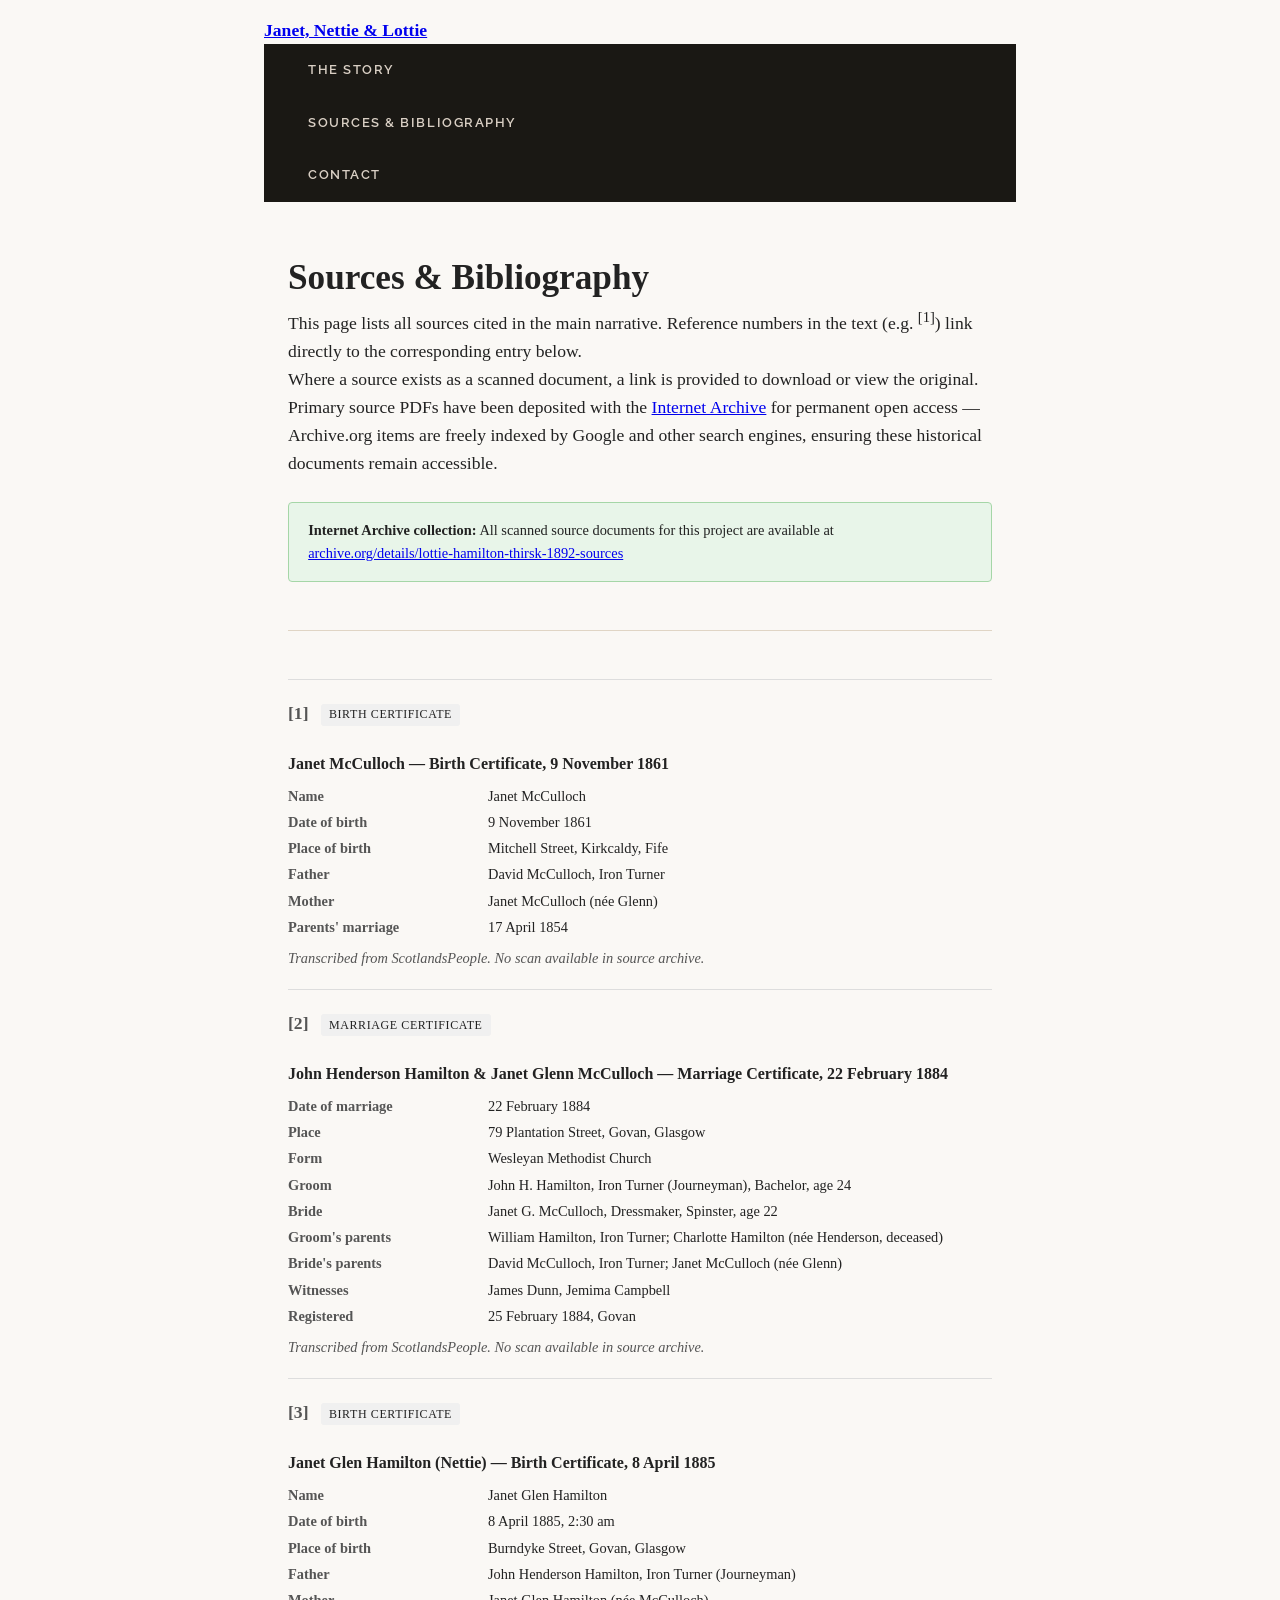
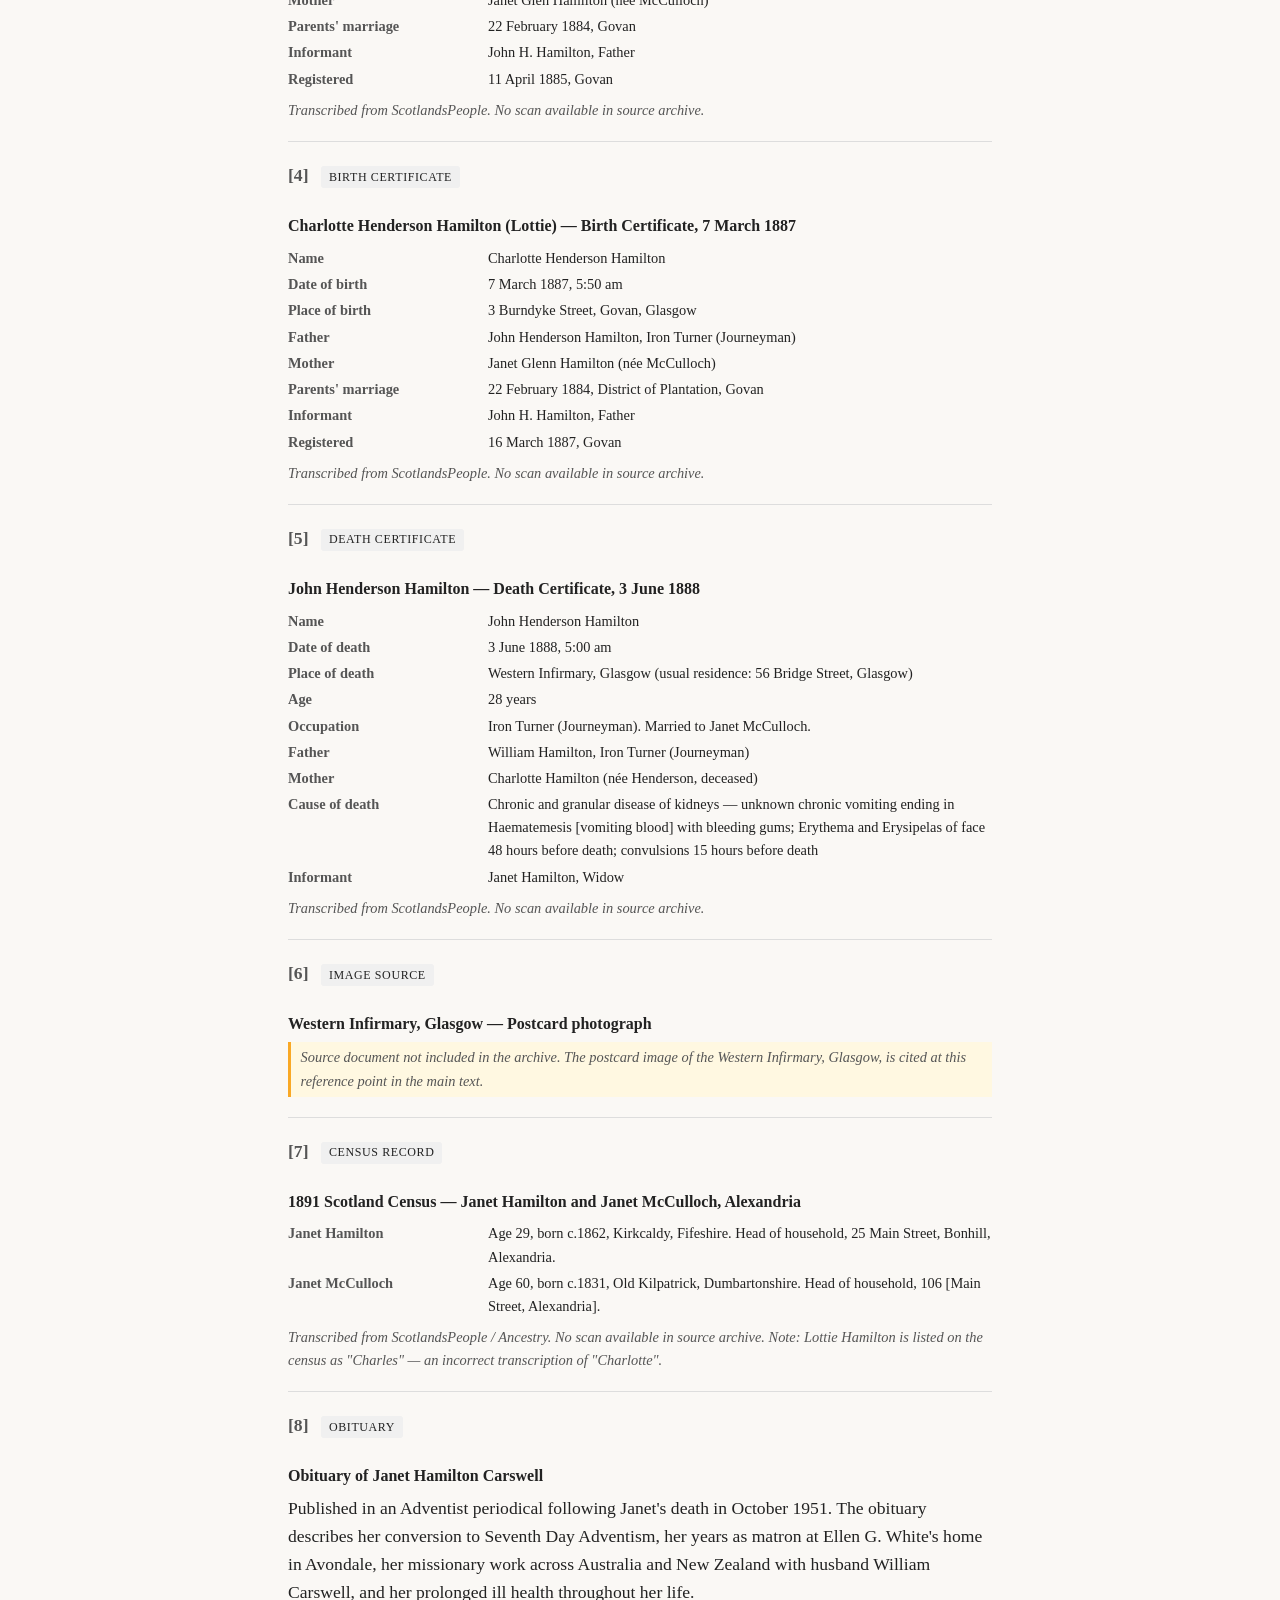
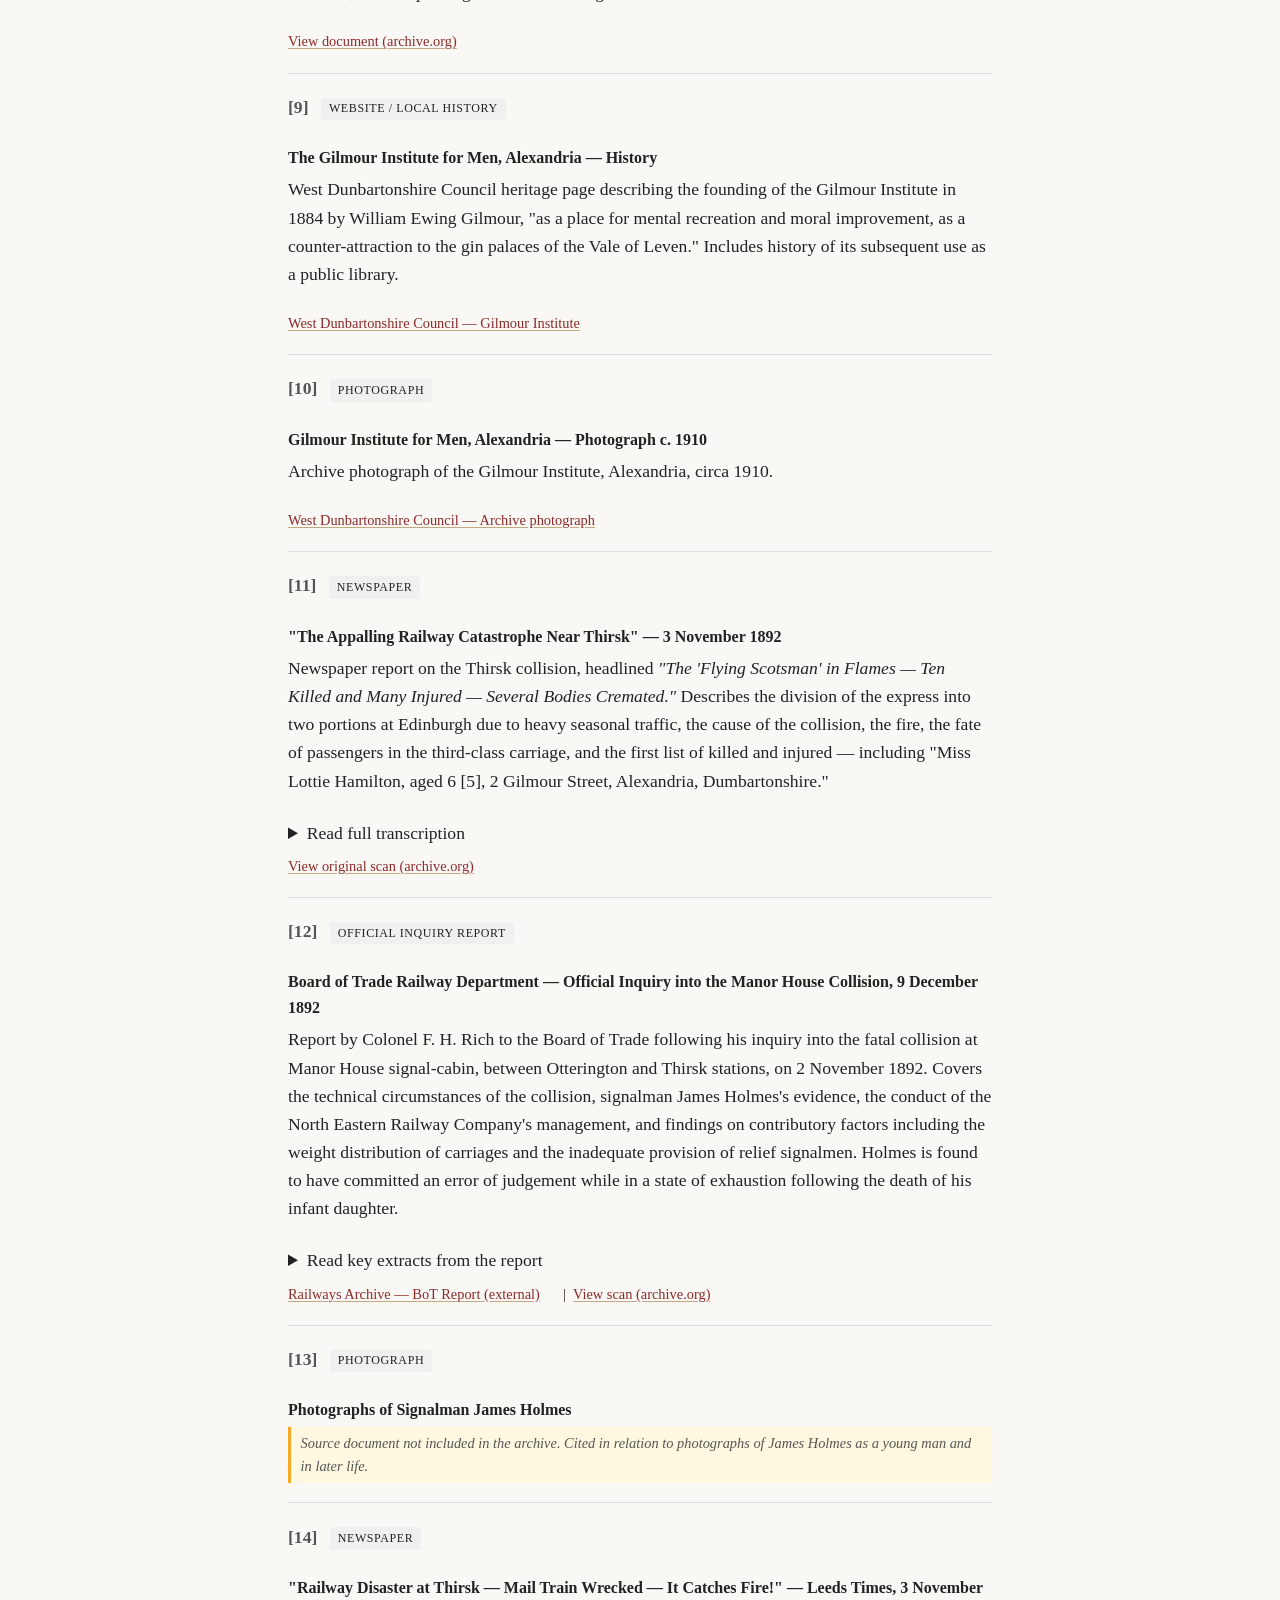
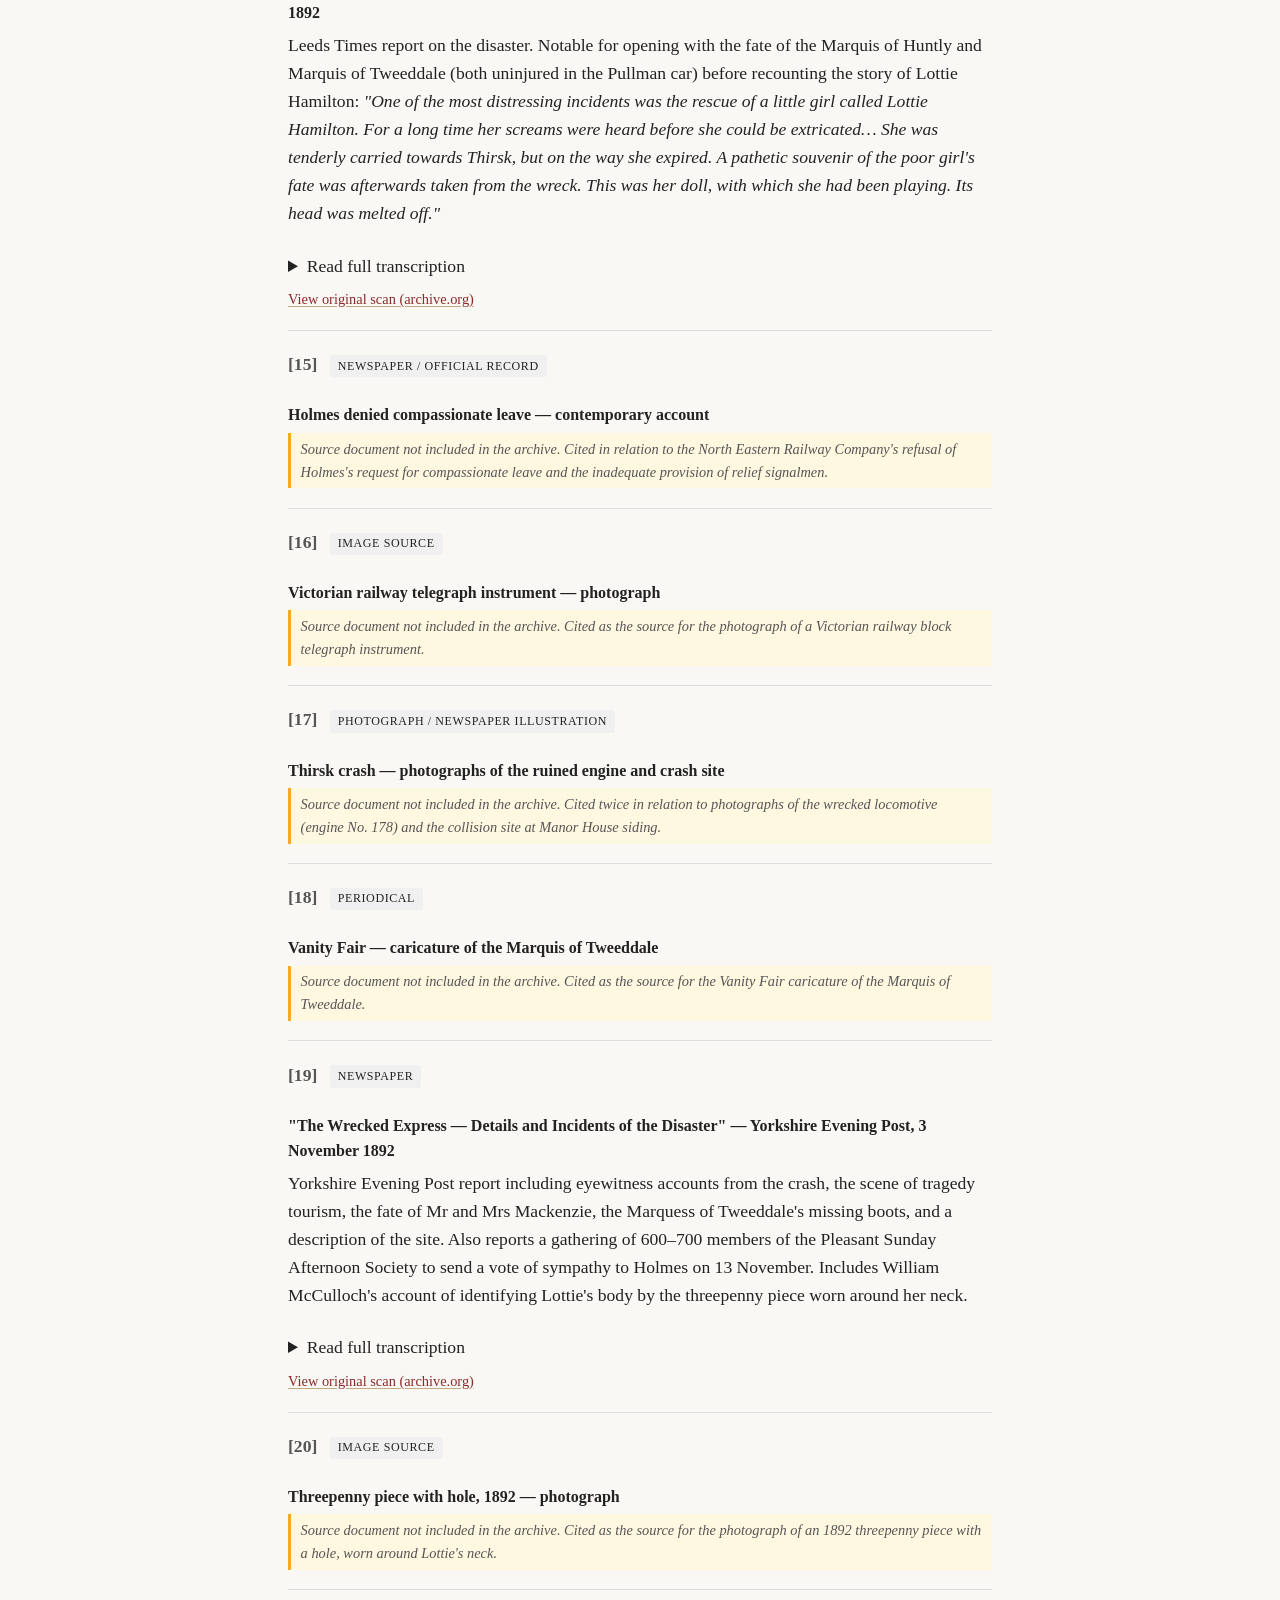
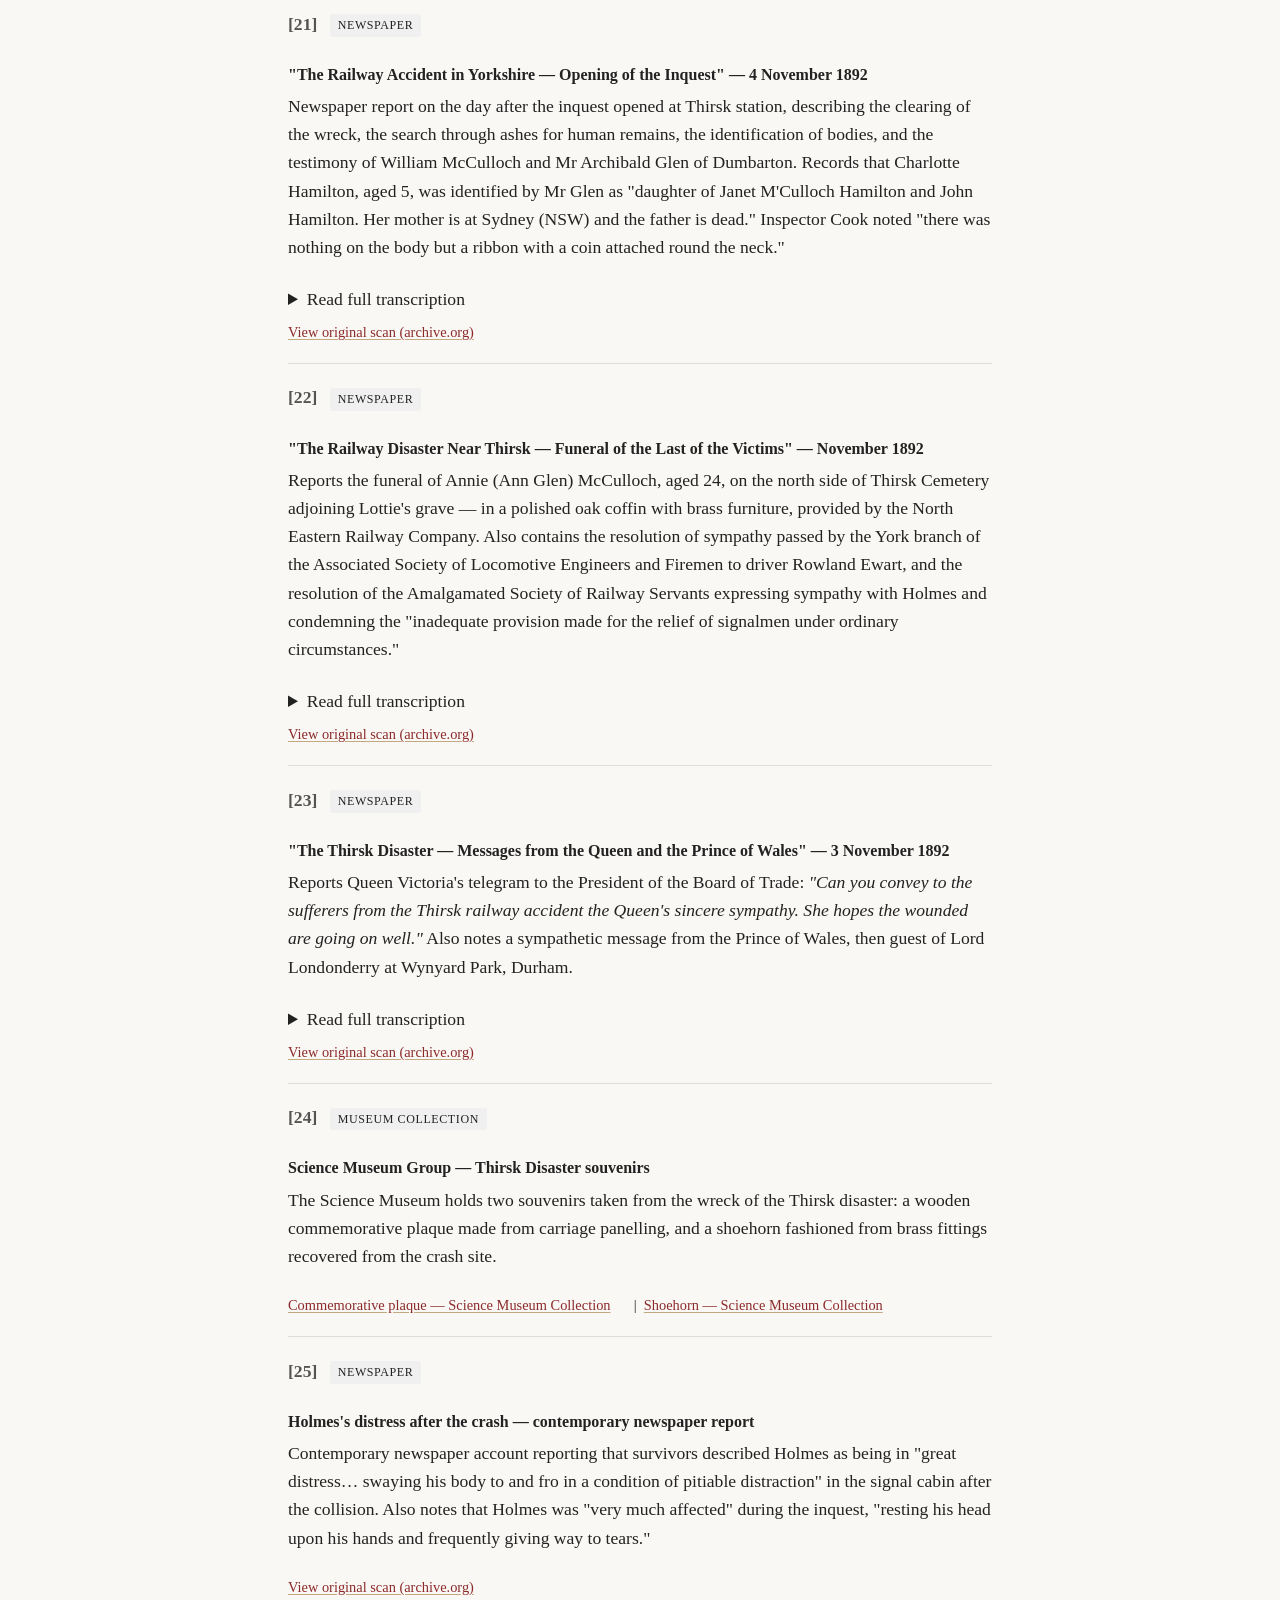
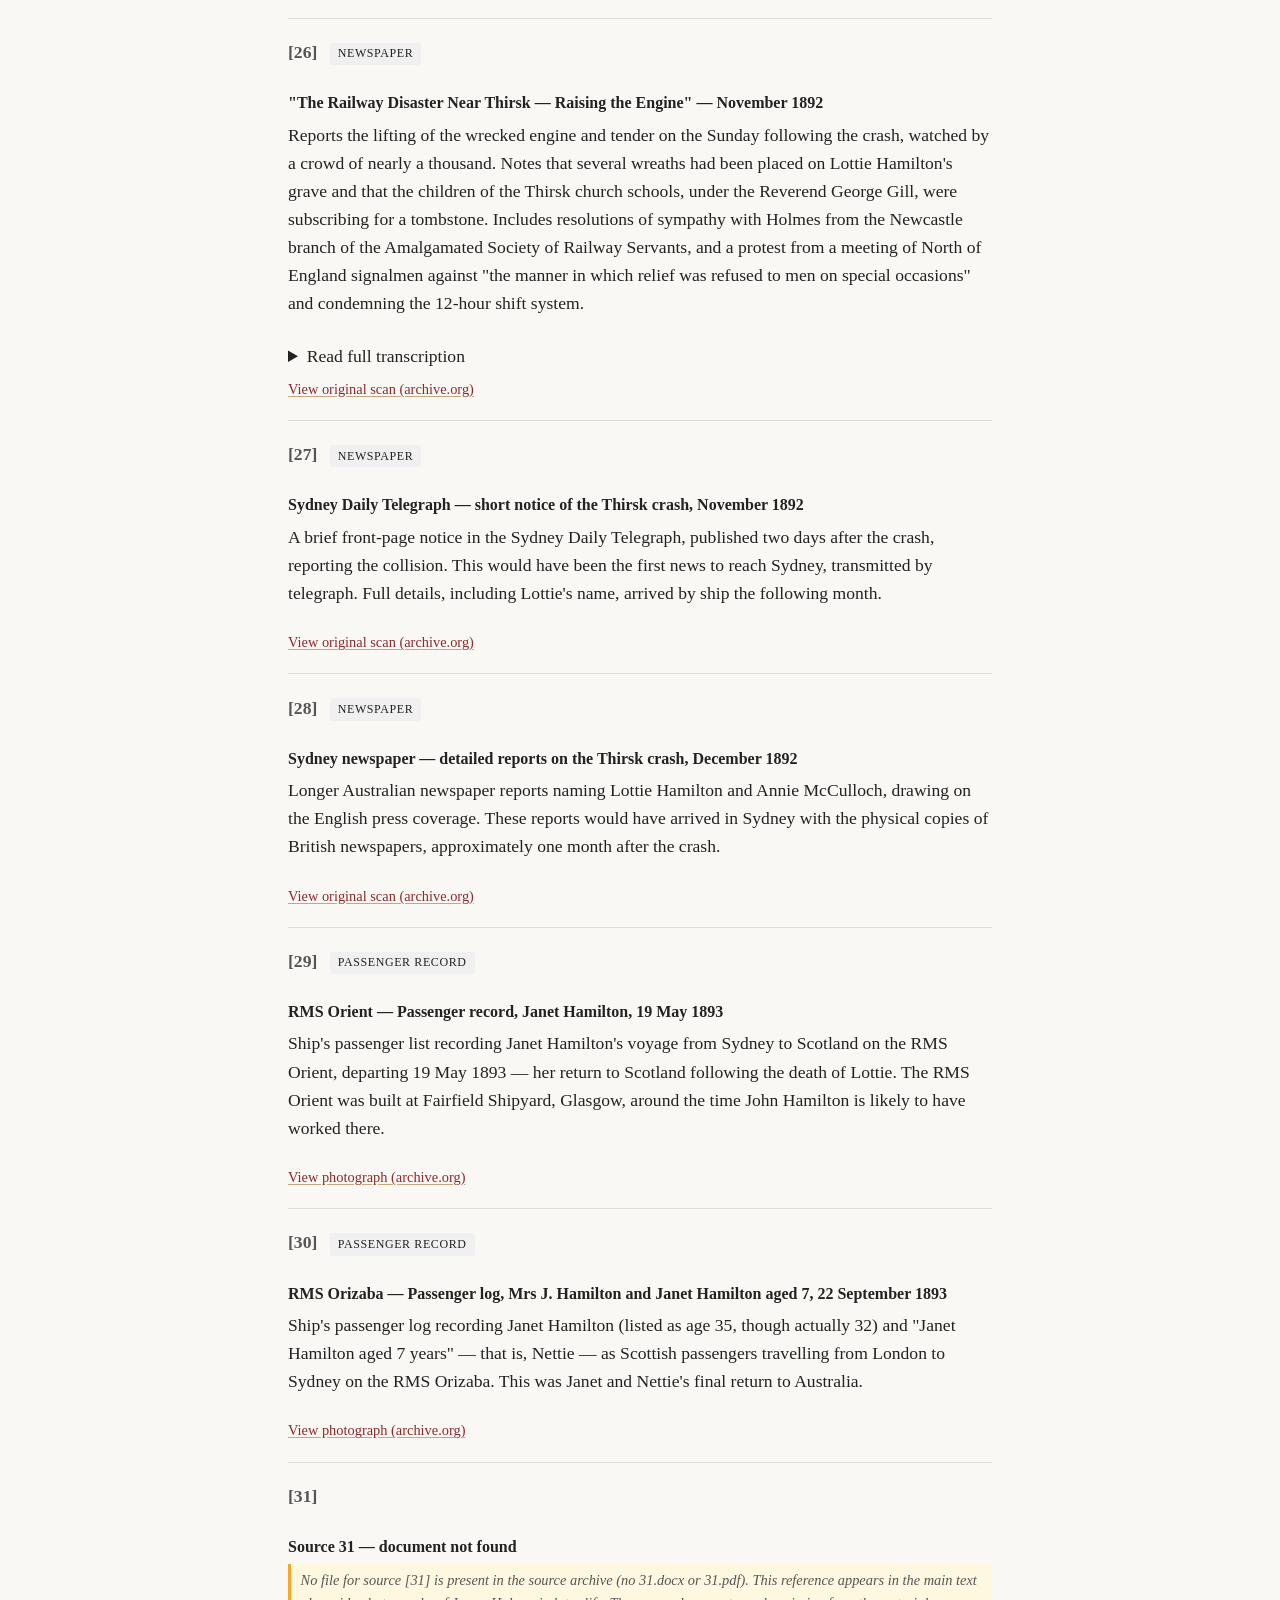
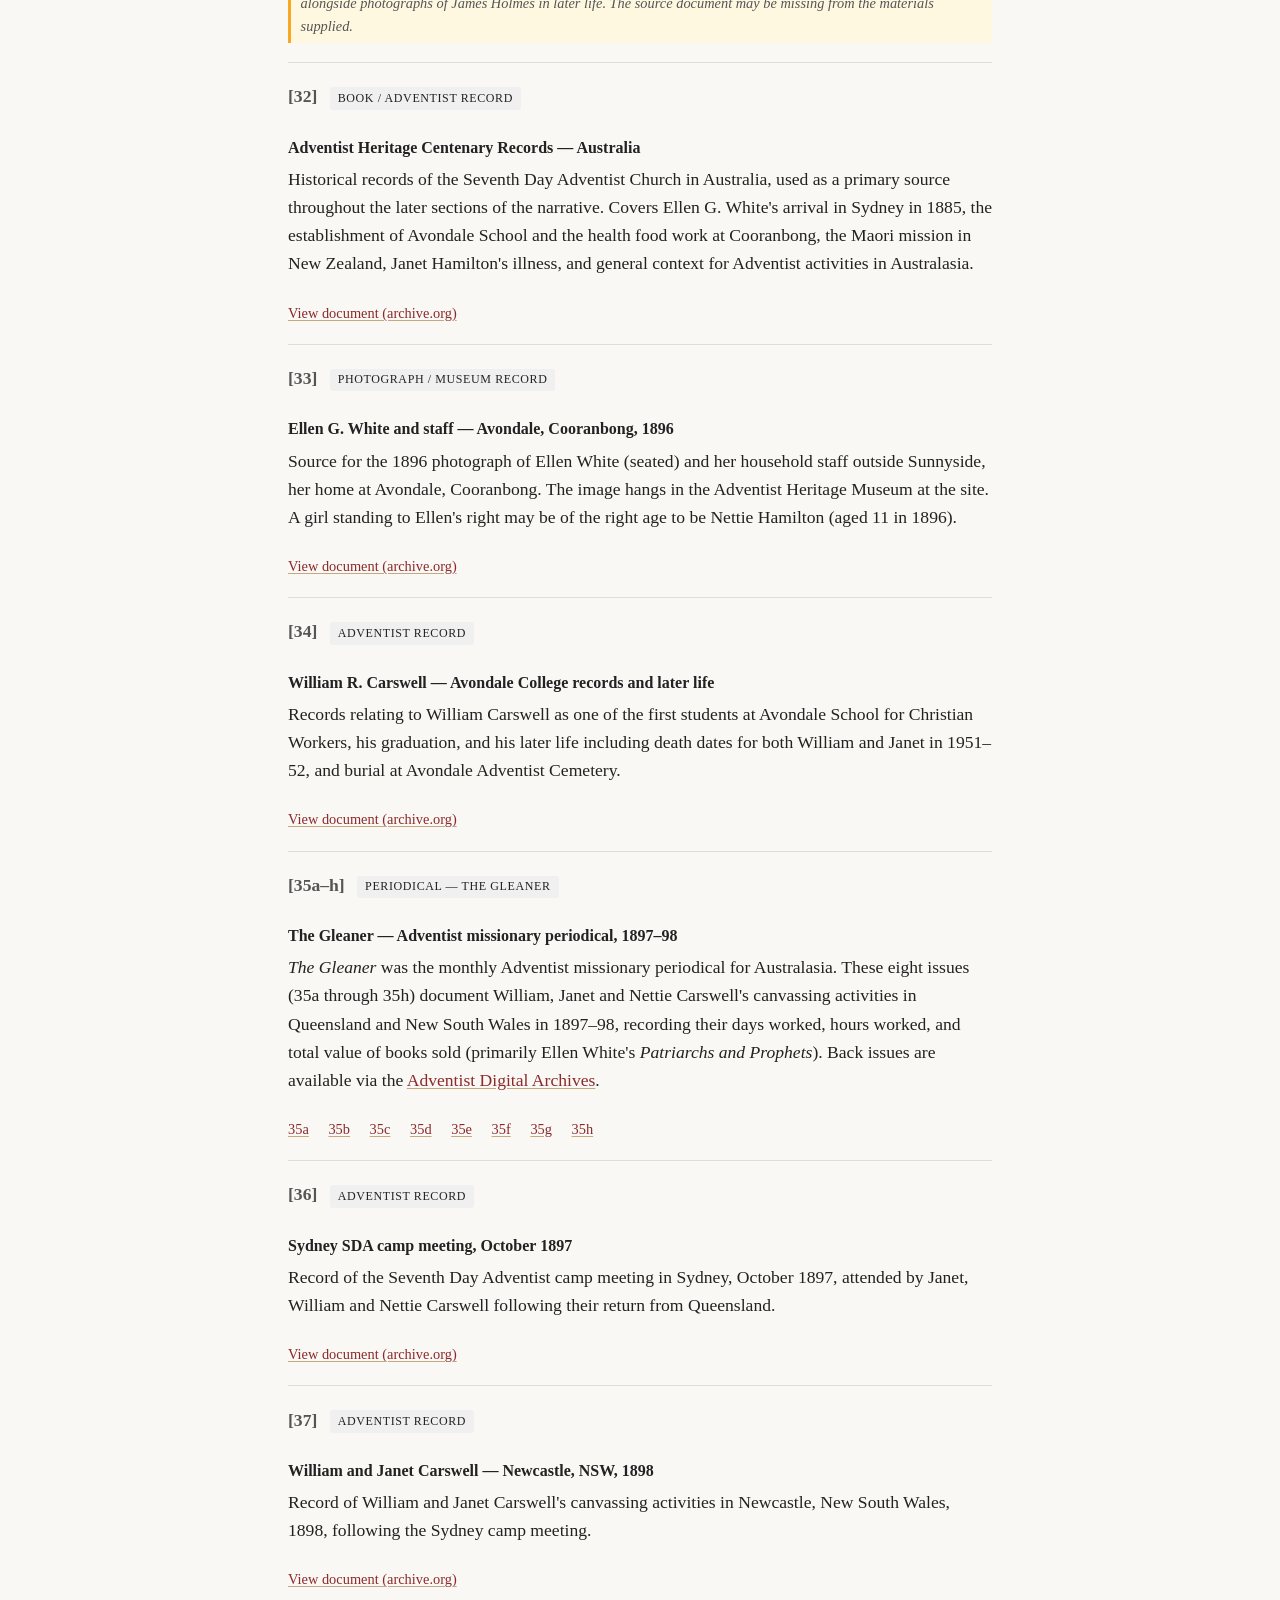
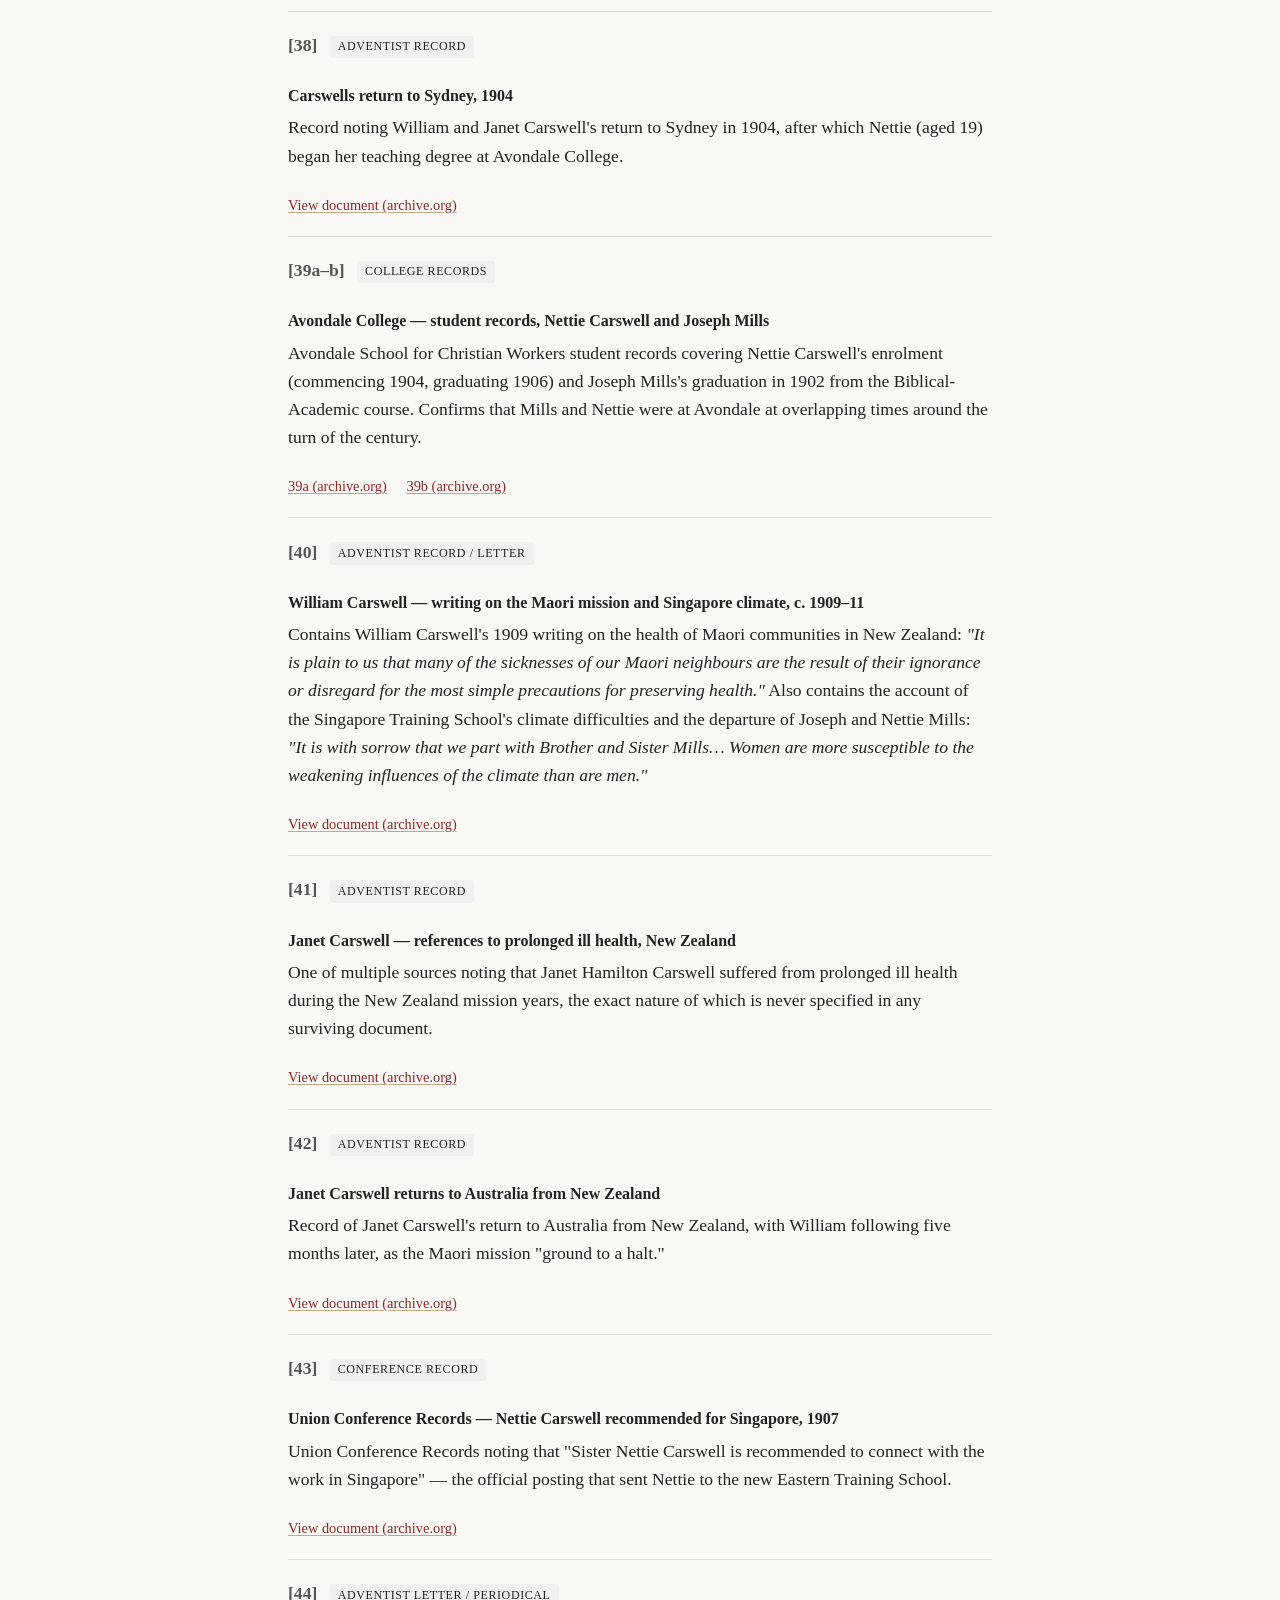
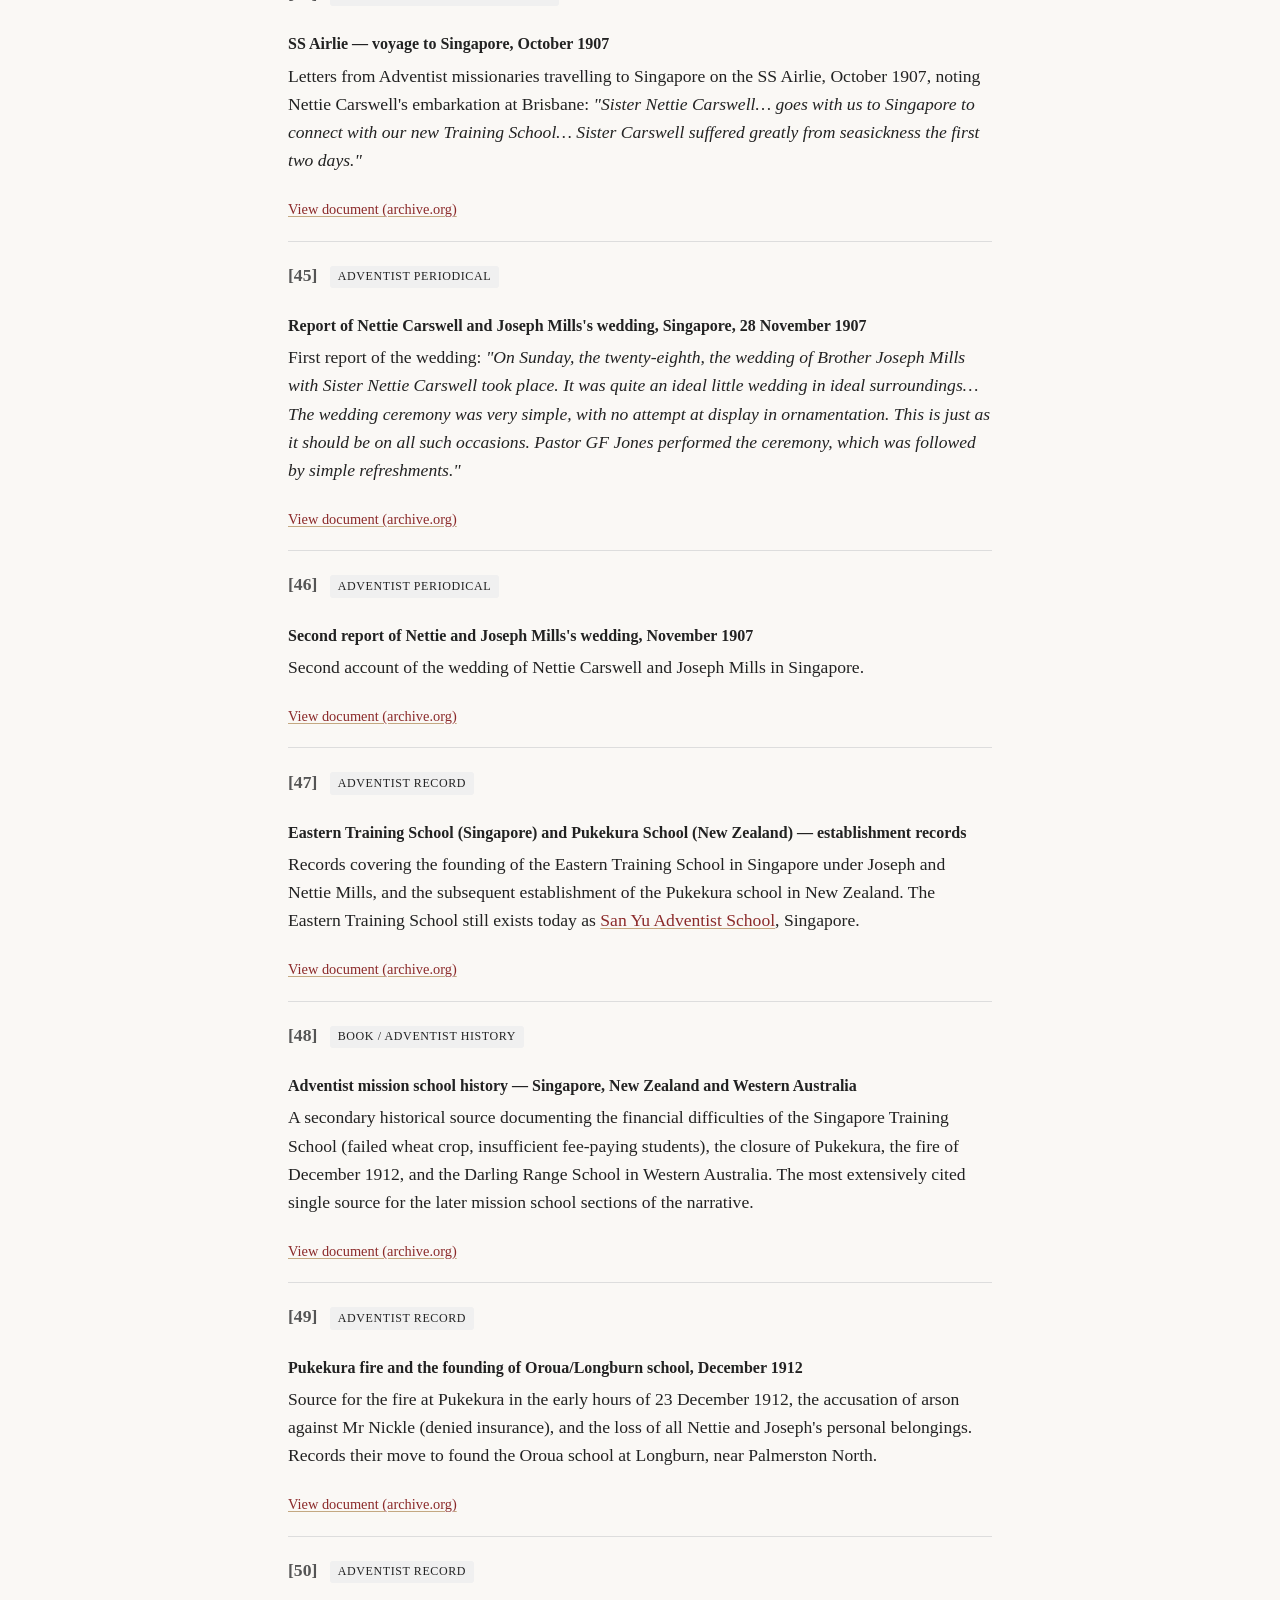
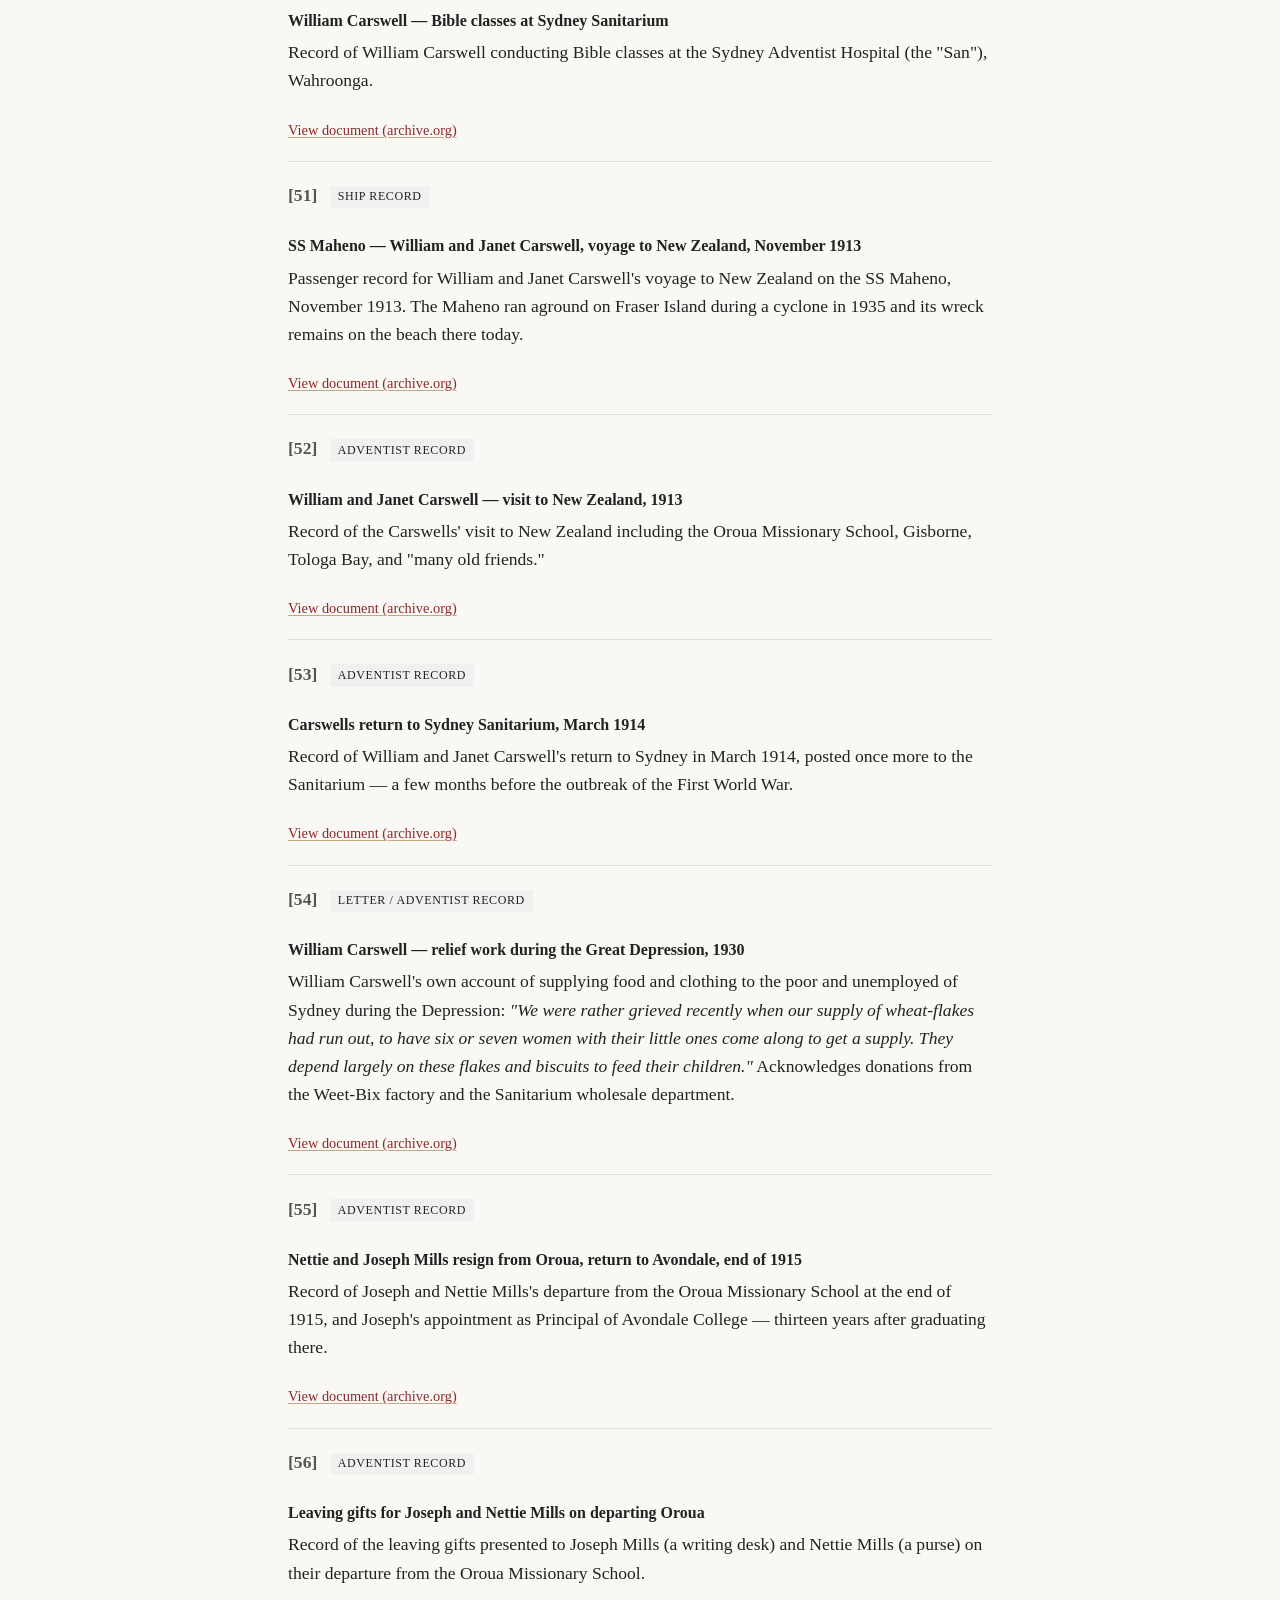
<file: site/sources.html>
<!DOCTYPE html>
<html lang="en">
<head>
  <meta charset="UTF-8">
  <meta name="viewport" content="width=device-width, initial-scale=1.0">
  <title>Sources &amp; Bibliography — Lottie Hamilton: The 1892 Thirsk Railway Disaster</title>
  <meta name="description" content="Primary sources and bibliography for the story of Janet, Nettie and Lottie Hamilton — birth certificates, newspaper reports, Board of Trade inquiry, Adventist mission records, and family obituaries.">
  <link rel="stylesheet" href="style.css">
  <style>
    /* Minimal fallback styles — will be replaced by style.css */
    body { font-family: Georgia, serif; max-width: 800px; margin: 0 auto; padding: 1rem 1.5rem; line-height: 1.6; color: #222; }
    nav a { margin-right: 1rem; }
    .source { border-top: 1px solid #ddd; padding: 1.2rem 0; }
    .source-ref { font-weight: bold; font-size: 1.1rem; color: #555; }
    .source-type { display: inline-block; font-size: 0.75rem; text-transform: uppercase; letter-spacing: 0.05em; background: #f0f0f0; padding: 0.1rem 0.5rem; border-radius: 3px; margin-left: 0.5rem; vertical-align: middle; }
    .source h3 { margin: 0.4rem 0 0.3rem; font-size: 1rem; }
    dl.source-data { margin: 0.5rem 0; display: grid; grid-template-columns: 12rem 1fr; gap: 0.2rem 0.5rem; font-size: 0.9rem; }
    dl.source-data dt { font-weight: bold; color: #555; }
    dl.source-data dd { margin: 0; }
    .source-note { font-size: 0.9rem; color: #555; font-style: italic; }
    .source-links { margin-top: 0.5rem; font-size: 0.9rem; }
    .source-links a { margin-right: 1rem; }
    .missing { background: #fff8e1; padding: 0.3rem 0.6rem; border-left: 3px solid #f9a825; font-size: 0.9rem; }
    .archive-note { background: #e8f5e9; border: 1px solid #a5d6a7; padding: 1rem 1.2rem; margin: 1.5rem 0; border-radius: 4px; font-size: 0.9rem; }
    footer { margin-top: 3rem; border-top: 1px solid #ddd; padding-top: 1rem; font-size: 0.85rem; color: #777; }
  </style>
</head>
<body>

<header>
  <p><strong><a href="index.html">Janet, Nettie &amp; Lottie</a></strong></p>
  <nav>
    <a href="index.html">The Story</a>
    <a href="sources.html" aria-current="page">Sources &amp; Bibliography</a>
    <a href="mailto:lottie.hamilton.thirsk@gmail.com">Contact</a>
  </nav>
</header>

<main>
  <h1>Sources &amp; Bibliography</h1>

  <p>This page lists all sources cited in the main narrative. Reference numbers in the text (e.g. <sup>[1]</sup>) link directly to the corresponding entry below.</p>

  <p>Where a source exists as a scanned document, a link is provided to download or view the original. Primary source PDFs have been deposited with the <a href="https://archive.org">Internet Archive</a> for permanent open access — Archive.org items are freely indexed by Google and other search engines, ensuring these historical documents remain accessible.</p>

  <div class="archive-note">
    <strong>Internet Archive collection:</strong> All scanned source documents for this project are available at
    <a href="https://archive.org/details/lottie-hamilton-thirsk-1892-sources">archive.org/details/lottie-hamilton-thirsk-1892-sources</a>
    <!-- TODO: Create this collection at archive.org and upload all PDFs from the sources/ directory before publishing -->
  </div>

  <hr>

  <!-- ===================== SOURCES 1–5: SCOTTISH VITAL RECORDS ===================== -->

  <article class="source" id="source-1">
    <p><span class="source-ref">[1]</span> <span class="source-type">Birth Certificate</span></p>
    <h3>Janet McCulloch — Birth Certificate, 9 November 1861</h3>
    <dl class="source-data">
      <dt>Name</dt><dd>Janet McCulloch</dd>
      <dt>Date of birth</dt><dd>9 November 1861</dd>
      <dt>Place of birth</dt><dd>Mitchell Street, Kirkcaldy, Fife</dd>
      <dt>Father</dt><dd>David McCulloch, Iron Turner</dd>
      <dt>Mother</dt><dd>Janet McCulloch (née Glenn)</dd>
      <dt>Parents' marriage</dt><dd>17 April 1854</dd>
    </dl>
    <p class="source-note">Transcribed from ScotlandsPeople. No scan available in source archive.</p>
  </article>

  <article class="source" id="source-2">
    <p><span class="source-ref">[2]</span> <span class="source-type">Marriage Certificate</span></p>
    <h3>John Henderson Hamilton &amp; Janet Glenn McCulloch — Marriage Certificate, 22 February 1884</h3>
    <dl class="source-data">
      <dt>Date of marriage</dt><dd>22 February 1884</dd>
      <dt>Place</dt><dd>79 Plantation Street, Govan, Glasgow</dd>
      <dt>Form</dt><dd>Wesleyan Methodist Church</dd>
      <dt>Groom</dt><dd>John H. Hamilton, Iron Turner (Journeyman), Bachelor, age 24</dd>
      <dt>Bride</dt><dd>Janet G. McCulloch, Dressmaker, Spinster, age 22</dd>
      <dt>Groom's parents</dt><dd>William Hamilton, Iron Turner; Charlotte Hamilton (née Henderson, deceased)</dd>
      <dt>Bride's parents</dt><dd>David McCulloch, Iron Turner; Janet McCulloch (née Glenn)</dd>
      <dt>Witnesses</dt><dd>James Dunn, Jemima Campbell</dd>
      <dt>Registered</dt><dd>25 February 1884, Govan</dd>
    </dl>
    <p class="source-note">Transcribed from ScotlandsPeople. No scan available in source archive.</p>
  </article>

  <article class="source" id="source-3">
    <p><span class="source-ref">[3]</span> <span class="source-type">Birth Certificate</span></p>
    <h3>Janet Glen Hamilton (Nettie) — Birth Certificate, 8 April 1885</h3>
    <dl class="source-data">
      <dt>Name</dt><dd>Janet Glen Hamilton</dd>
      <dt>Date of birth</dt><dd>8 April 1885, 2:30 am</dd>
      <dt>Place of birth</dt><dd>Burndyke Street, Govan, Glasgow</dd>
      <dt>Father</dt><dd>John Henderson Hamilton, Iron Turner (Journeyman)</dd>
      <dt>Mother</dt><dd>Janet Glen Hamilton (née McCulloch)</dd>
      <dt>Parents' marriage</dt><dd>22 February 1884, Govan</dd>
      <dt>Informant</dt><dd>John H. Hamilton, Father</dd>
      <dt>Registered</dt><dd>11 April 1885, Govan</dd>
    </dl>
    <p class="source-note">Transcribed from ScotlandsPeople. No scan available in source archive.</p>
  </article>

  <article class="source" id="source-4">
    <p><span class="source-ref">[4]</span> <span class="source-type">Birth Certificate</span></p>
    <h3>Charlotte Henderson Hamilton (Lottie) — Birth Certificate, 7 March 1887</h3>
    <dl class="source-data">
      <dt>Name</dt><dd>Charlotte Henderson Hamilton</dd>
      <dt>Date of birth</dt><dd>7 March 1887, 5:50 am</dd>
      <dt>Place of birth</dt><dd>3 Burndyke Street, Govan, Glasgow</dd>
      <dt>Father</dt><dd>John Henderson Hamilton, Iron Turner (Journeyman)</dd>
      <dt>Mother</dt><dd>Janet Glenn Hamilton (née McCulloch)</dd>
      <dt>Parents' marriage</dt><dd>22 February 1884, District of Plantation, Govan</dd>
      <dt>Informant</dt><dd>John H. Hamilton, Father</dd>
      <dt>Registered</dt><dd>16 March 1887, Govan</dd>
    </dl>
    <p class="source-note">Transcribed from ScotlandsPeople. No scan available in source archive.</p>
  </article>

  <article class="source" id="source-5">
    <p><span class="source-ref">[5]</span> <span class="source-type">Death Certificate</span></p>
    <h3>John Henderson Hamilton — Death Certificate, 3 June 1888</h3>
    <dl class="source-data">
      <dt>Name</dt><dd>John Henderson Hamilton</dd>
      <dt>Date of death</dt><dd>3 June 1888, 5:00 am</dd>
      <dt>Place of death</dt><dd>Western Infirmary, Glasgow (usual residence: 56 Bridge Street, Glasgow)</dd>
      <dt>Age</dt><dd>28 years</dd>
      <dt>Occupation</dt><dd>Iron Turner (Journeyman). Married to Janet McCulloch.</dd>
      <dt>Father</dt><dd>William Hamilton, Iron Turner (Journeyman)</dd>
      <dt>Mother</dt><dd>Charlotte Hamilton (née Henderson, deceased)</dd>
      <dt>Cause of death</dt><dd>Chronic and granular disease of kidneys — unknown chronic vomiting ending in Haematemesis [vomiting blood] with bleeding gums; Erythema and Erysipelas of face 48 hours before death; convulsions 15 hours before death</dd>
      <dt>Informant</dt><dd>Janet Hamilton, Widow</dd>
    </dl>
    <p class="source-note">Transcribed from ScotlandsPeople. No scan available in source archive.</p>
  </article>

  <!-- ===================== SOURCE 6 ===================== -->

  <article class="source" id="source-6">
    <p><span class="source-ref">[6]</span> <span class="source-type">Image Source</span></p>
    <h3>Western Infirmary, Glasgow — Postcard photograph</h3>
    <p class="source-note missing">Source document not included in the archive. The postcard image of the Western Infirmary, Glasgow, is cited at this reference point in the main text.</p>
  </article>

  <!-- ===================== SOURCE 7: CENSUS ===================== -->

  <article class="source" id="source-7">
    <p><span class="source-ref">[7]</span> <span class="source-type">Census Record</span></p>
    <h3>1891 Scotland Census — Janet Hamilton and Janet McCulloch, Alexandria</h3>
    <dl class="source-data">
      <dt>Janet Hamilton</dt><dd>Age 29, born c.1862, Kirkcaldy, Fifeshire. Head of household, 25 Main Street, Bonhill, Alexandria.</dd>
      <dt>Janet McCulloch</dt><dd>Age 60, born c.1831, Old Kilpatrick, Dumbartonshire. Head of household, 106 [Main Street, Alexandria].</dd>
    </dl>
    <p class="source-note">Transcribed from ScotlandsPeople / Ancestry. No scan available in source archive. Note: Lottie Hamilton is listed on the census as "Charles" — an incorrect transcription of "Charlotte".</p>
  </article>

  <!-- ===================== SOURCE 8: JANET'S OBITUARY ===================== -->

  <article class="source" id="source-8">
    <p><span class="source-ref">[8]</span> <span class="source-type">Obituary</span></p>
    <h3>Obituary of Janet Hamilton Carswell</h3>
    <p>Published in an Adventist periodical following Janet's death in October 1951. The obituary describes her conversion to Seventh Day Adventism, her years as matron at Ellen G. White's home in Avondale, her missionary work across Australia and New Zealand with husband William Carswell, and her prolonged ill health throughout her life.</p>
    <p class="source-links">
      <a href="sources/8.pdf">View document (archive.org)</a>
      <!-- TODO: replace href with https://archive.org/download/lottie-hamilton-thirsk-1892-sources/8.pdf -->
    </p>
  </article>

  <!-- ===================== SOURCES 9–10: GILMOUR INSTITUTE ===================== -->

  <article class="source" id="source-9">
    <p><span class="source-ref">[9]</span> <span class="source-type">Website / Local History</span></p>
    <h3>The Gilmour Institute for Men, Alexandria — History</h3>
    <p>West Dunbartonshire Council heritage page describing the founding of the Gilmour Institute in 1884 by William Ewing Gilmour, "as a place for mental recreation and moral improvement, as a counter-attraction to the gin palaces of the Vale of Leven." Includes history of its subsequent use as a public library.</p>
    <p class="source-links">
      <a href="https://www.west-dunbarton.gov.uk/leisure-parks-events/museums-and-galleries/collections/buildings/public-halls/halls-alexandria/gilmour-institute/" target="_blank" rel="noopener">West Dunbartonshire Council — Gilmour Institute</a>
    </p>
  </article>

  <article class="source" id="source-10">
    <p><span class="source-ref">[10]</span> <span class="source-type">Photograph</span></p>
    <h3>Gilmour Institute for Men, Alexandria — Photograph c. 1910</h3>
    <p>Archive photograph of the Gilmour Institute, Alexandria, circa 1910.</p>
    <p class="source-links">
      <a href="https://www.west-dunbarton.gov.uk/libraries/archives-family-history/archive-photograph-of-the-month/archive-photos-2003/gilmour-institute-alexandria-c-1910/" target="_blank" rel="noopener">West Dunbartonshire Council — Archive photograph</a>
    </p>
  </article>

  <!-- ===================== SOURCE 11: NEWSPAPER ===================== -->

  <article class="source" id="source-11">
    <p><span class="source-ref">[11]</span> <span class="source-type">Newspaper</span></p>
    <h3>"The Appalling Railway Catastrophe Near Thirsk" — 3 November 1892</h3>
    <p>Newspaper report on the Thirsk collision, headlined <em>"The 'Flying Scotsman' in Flames — Ten Killed and Many Injured — Several Bodies Cremated."</em> Describes the division of the express into two portions at Edinburgh due to heavy seasonal traffic, the cause of the collision, the fire, the fate of passengers in the third-class carriage, and the first list of killed and injured — including "Miss Lottie Hamilton, aged 6 [5], 2 Gilmour Street, Alexandria, Dumbartonshire."</p>
    <details>
      <summary>Read full transcription</summary>
      <div class="transcription">
        <p><strong>THE APPALING RAILWAY CATASTROPHE NEAR THIRSK<br>
        THE "FLYING SCOTSMAN" IN FLAMES<br>
        TEN KILLED AND MANY INJURED<br>
        SEVERAL BODIES CREMATED</strong></p>
        <p>Further details of the railway collision near Thirsk (which catastrophe was duly reported by us yesterday) show that it was the most terrible which has ever occurred on the North-Eastern Railway. The "Flying Scotsman", which was timed to leave Edinburgh at 10.20pm was divided in two portions in consequence of the glut of passenger traffic at this season, the second half of the train leaving Edinburgh at a few minutes past eleven on Tuesday night. All went well until Darlington was passed soon after three o'clock yesterday morning, but when about four miles north of Thirsk Station, and the express travelling at nearly fifty miles an hour, the ill-fated train dashed into a heavily-laden mineral train, which was, for some reason not yet explained, standing on the main up line to the South. The result was appalling. The express was composed of about twelve carriages, including the Pullman car "India", and most of these were telescoped by the force of the collision, whilst the locomotive of the express was turned completely upside down and thrown partially into a field belonging to Manor House Farm, opposite which the catastrophe took place. The scene that ensued was indescribable. Such of the passengers as were unhurt got out of the carriages as best they could, and devoted themselves with heroic energy to the task of rescuing their less fortunate fellow passengers. A dense fog, however, prevailed at the time, and as all the lights had been extinguished by the force of the collision there was very little to be seen at first. But the lack of light was soon to be done away with in an awful manner. The splintered woodwork of the carriages nearest the locomotive by some means caught fire — either from the locomotive furnace or the escaping gas — and in a short time a great portion of the train was in flames.</p>
        <p><strong>A STRONG BREAKDOWN GANG</strong></p>
        <p>From the headquarters of the company at York was immediately despatched, accompanied by Sir Isaac Lowthian Bell and Mr Henry Tennant (directors of the company), Mr John Welburn (general passenger superintendent), Mr GS Gibb (general manager), Mr Jasper (general goods manager), Mr Steel (outdoor superintendent), and Mr Herbert (the station master at Thirsk). Dr Hartley of Thirsk, Dr Hutchinson of Northallerton, and Dr Anderson of York arrived about five o'clock, less than an hour after the collision, and it was then found that at least seven persons had been killed on the spot, and one died immediately afterwards.</p>
        <p><strong>HOW THE ACCIDENT WAS CAUSED</strong></p>
        <p>The accident occurred on the up line — that is, the line from Newcastle to London — and was caused by the south express running into a goods train which was standing at Manor House siding, about two and a half miles north of Thirsk. The collision took place right beneath the Manor House signal cabin, where signalman James Holmes was at the time on duty. The Scotch express was in two portions. The first portion had gone on all right; but between the first and second portion was a mineral train laden principally with pig iron from Middlesbrough. This mineral train was halted at the Manor House siding, waiting for the signal. The signalman, Holmes, appears to have got the signal stating that the section in front was clear, but by a most unfortunate lapse in memory to have entirely forgotten the presence of the mineral train from his cabin. Then came the signal announcing the approach of the second portion of the south express. Holmes signalled back "line clear". The driver of the express, relying upon the signal, came on under full steam, and his train, while running at the rate of fifty miles an hour, dashed with appalling violence into the rear of the stationary mineral train.</p>
        <p>It should be said that among the many people who gathered at the scene of the accident there was more sympathy than censure for signalman Holmes. His little daughter had died the day before, and there is an inquest to be held upon the body to-day. Holmes had been sitting up with her all day, and there can be no doubt that mental anguish and physical weariness had rendered him unfit for duty, and had produced the distressful forgetfulness that resulted so disastrously.</p>
        <p><strong>THE KILLED AND INJURED — TWO LADIES BURNED TO DEATH</strong></p>
        <p>During the morning, the bodies of the seven passengers were identified at Thirsk. Appended is a list of the killed and injured:</p>
        <p><strong>KILLED</strong><br>
        … Miss Lottie Hamilton, aged 6 [5], 2 Gilmore [Gilmour] Street, Alexandria, Dumbartonshire.<br>
        … Ms McCulloch, Alexandria, Dumbartonshire.</p>
      </div>
    </details>
    <p class="source-links">
      <a href="sources/11.pdf">View original scan (archive.org)</a>
      <!-- TODO: replace href with https://archive.org/download/lottie-hamilton-thirsk-1892-sources/11.pdf -->
    </p>
  </article>

  <!-- ===================== SOURCE 12: BOARD OF TRADE ===================== -->

  <article class="source" id="source-12">
    <p><span class="source-ref">[12]</span> <span class="source-type">Official Inquiry Report</span></p>
    <h3>Board of Trade Railway Department — Official Inquiry into the Manor House Collision, 9 December 1892</h3>
    <p>Report by Colonel F. H. Rich to the Board of Trade following his inquiry into the fatal collision at Manor House signal-cabin, between Otterington and Thirsk stations, on 2 November 1892. Covers the technical circumstances of the collision, signalman James Holmes's evidence, the conduct of the North Eastern Railway Company's management, and findings on contributory factors including the weight distribution of carriages and the inadequate provision of relief signalmen. Holmes is found to have committed an error of judgement while in a state of exhaustion following the death of his infant daughter.</p>
    <details>
      <summary>Read key extracts from the report</summary>
      <div class="transcription">
        <p><strong>NORTH-EASTERN RAILWAY.<br>
        Board of Trade, (Railway Department) 8, Richmond Terrace, Whitehall, London, S.W.<br>
        9th December 1892.</strong></p>
        <p>I HAVE the honour to report, for the information of the Board of Trade, in compliance with the instructions contained in the Order of the 2nd ultimo, the result of my enquiry into the circumstances attending a fatal collision which took place on the 2nd ultimo at Manor House signal-cabin, between Otterington and Thirsk stations, on the North-Eastern Railway. In this case the second portion of the up Scotch express, which left Edinburgh at 11.1 p.m. on the 1st ultimo, Newcastle at 2.38 a.m., and Darlington at 3.39 a.m., when running at full speed between Otterington and Thirsk, came into collision at 4.2 a.m. or 4.3 a.m. with the rear of the 2 a.m. up goods train from Middlesboro' to Starbeck.</p>
        <p>The collision was one of great violence and the result was most disastrous. The brake-van of the goods train and one of the goods waggons were broken to pieces; the engine and tender of the express were thrown off the rails and upset on the left-hand side across a siding, lying with their wheels together nearly at right angles to the main line; the two next vehicles were practically demolished by the body of the Pullman car, which was shot off the bogie frames. Nine passengers, all of whom are believed to have been in the leading third-class carriage, were either killed upon the spot or so badly injured that they died within a very short time, and 39 others were injured, some of them seriously. The guard of the goods train was killed.</p>
        <p><strong>Description</strong></p>
        <p>Manor House block signal-cabin, the scene of this disaster, is 1 mile 30 chains south of Otterington station signal-cabin, 4 miles 73 chains south of Northallerton, and about 3 miles north of Thirsk station. It is a small cabin on the east side of the main line, which runs from Otterington quite straight from north to south, on a falling gradient of 1 in 628.</p>
        <p><strong>Evidence — James Holmes</strong></p>
        <p>Holmes stated that his daughter Rosa, aged five months, had died on the morning of 1st November, that he had been awake for approximately 24 hours, and that he had informed station-master Kirby that he was "not fit for duty" that night. Kirby had relayed the request for relief to head office but had omitted to pass on Holmes's statement that he was unfit. The managers of the North Eastern Railway Company allowed for only 17 relief signalmen in a cohort of 356 employees for the entire region; a suitable replacement could not be found.</p>
        <p>Holmes stated: "After I got home and heard that the child had died, my wife said she really could not stop alone that night, and I said I would telegraph for my mother, but that really I was not fit for duty that night, and would try to get relief. I had to pass the station on my way to the telegraph office, and I went to see Mr. Kirby, the station-master at Otterington, under whose orders I work. I said to him, 'I have had a child die very suddenly. Will you wire to Mr. Pick (the signal inspector) to see if I can be relieved for the night?' I knew that I was not fit for duty."</p>
        <p>Holmes fell asleep for approximately thirteen minutes after 4 a.m. with the goods train waiting at his home signal. He was woken by a signal from the box to the north alerting him to the approach of the second portion of the express. In his confused state he forgot about the goods train and gave back the "line clear" signal. He realised his mistake almost immediately but was unable to prevent the collision.</p>
        <p><em>The full report, including all evidence and findings, is available via the Railways Archive link below.</em></p>
      </div>
    </details>
    <p class="source-links">
      <a href="http://www.railwaysarchive.co.uk/documents/BoT_ManorHouse1892.pdf" target="_blank" rel="noopener">Railways Archive — BoT Report (external)</a>
      &nbsp;|&nbsp;
      <a href="sources/12.pdf">View scan (archive.org)</a>
      <!-- TODO: replace href with https://archive.org/download/lottie-hamilton-thirsk-1892-sources/12.pdf -->
    </p>
  </article>

  <!-- ===================== SOURCE 13 ===================== -->

  <article class="source" id="source-13">
    <p><span class="source-ref">[13]</span> <span class="source-type">Photograph</span></p>
    <h3>Photographs of Signalman James Holmes</h3>
    <p class="source-note missing">Source document not included in the archive. Cited in relation to photographs of James Holmes as a young man and in later life.</p>
  </article>

  <!-- ===================== SOURCE 14: LEEDS TIMES ===================== -->

  <article class="source" id="source-14">
    <p><span class="source-ref">[14]</span> <span class="source-type">Newspaper</span></p>
    <h3>"Railway Disaster at Thirsk — Mail Train Wrecked — It Catches Fire!" — Leeds Times, 3 November 1892</h3>
    <p>Leeds Times report on the disaster. Notable for opening with the fate of the Marquis of Huntly and Marquis of Tweeddale (both uninjured in the Pullman car) before recounting the story of Lottie Hamilton: <em>"One of the most distressing incidents was the rescue of a little girl called Lottie Hamilton. For a long time her screams were heard before she could be extricated… She was tenderly carried towards Thirsk, but on the way she expired. A pathetic souvenir of the poor girl's fate was afterwards taken from the wreck. This was her doll, with which she had been playing. Its head was melted off."</em></p>
    <details>
      <summary>Read full transcription</summary>
      <div class="transcription">
        <p><strong>RAILWAY DISASTER AT THIRSK<br>
        MAIL TRAIN WRECKED<br>
        IT CATCHES FIRE!<br>
        TEN PEOPLE KILLED: SEVERAL INJURED<br>
        AN APPALLING CATASTROPHE</strong></p>
        <p>To the other horrors chronicled this week has now to be added a fearful railway disaster, for in the early hours of Wednesday morning, the East Coast express from Scotland to London came into collision with a goods train near Thirsk Station, nine persons being instantly killed and a large number injured, some very seriously. The Scotch expresses at this season are usually crowded, many families returning to London early in November after passing the autumn in the Highlands. On Tuesday night there were so many passengers it became necessary to divide the express into two parts at Edinburgh. The first portion consisted of thirteen coaches, including a Pullman sleeping car and the usual brake vans, and the second part was similarly made up, with the addition of a couple of fish wagons, which were to be sent on to Grimsby. The passengers in the former train were chiefly from Glasgow and Edinburgh, while those in the second portion came chiefly from Aberdeen and other northern towns. It was at about twenty minutes to eleven Tuesday night that the first portion train left for King's Cross, which it reached in safety at eight o'clock on Wednesday morning. The second portion of the express left a quarter of an hour later, and all went well for a while. From Berwick to Northallerton speed had several times to be slackened</p>
        <p><strong>OWING TO THE FOG,</strong></p>
        <p>but shortly after leaving the latter town the atmosphere cleared considerably, and the driver of the express set himself to make up lost time. The train was therefore going at a tremendous speed, probably as much as fifty or sixty miles an hour, when it reached the Manor House siding, two and a half miles from Thirsk, and four and a half from Northallerton. It was now about four o'clock and many of the passengers were sleeping. At the siding shunting operations were going on. By some strange lack of judgement or neglect a heavy goods train, laden with iron from Middlesbrough, was actually on the main line at the moment when the express was timed to pass.</p>
        <p><strong>THE FIRST INTIMATION THAT THE DRIVER HAD</strong></p>
        <p>of the terrible danger in front of him was the sight of the tail lights of the goods train, which at that moment was just beginning to move on. It was then too late to avert or even to minimise to any considerable extent the collision between the two trains, and the express dashed into the rear of the goods wagons with appalling force and disastrous results.</p>
        <p><strong>THE TRAIN TOOK FIRE</strong></p>
        <p>And the gloom of the very chill November morning was soon lighted with a lurid glare. The fact that the train was lighted throughout with gas caused it to fall a ready prey to the flames, which spread with frightful rapidity, and soon engulfed the wreckage.</p>
        <p><strong>STRANGE EXPERIENCES</strong></p>
        <p>One of the most distressing incidents was the rescue of a little girl called Lottie Hamilton. For a long time her screams were heard before she could be extricated; and not only was it evident that she was badly bruised, but she was suffering frightful agony from contact with the flames. She was tenderly carried towards Thirsk, but on the way she expired. A pathetic souvenir of the poor girl's fate was afterwards taken from the wreck. This was her doll, with which she had been playing. Its head was melted off, and the dress and body, like those of its unfortunately little mistress, were burnt.</p>
        <p>The Marquis of Tweeddale, Lord Huntly, and Mr Kinlock were amongst those who escaped serious consequences in connection with the disaster. Undoubtedly the disaster would have been still worse but for the attachment of the Pullman car, the length and strength of the construction of which caused it to remain firmer on the line than was possible for the ordinary carriages. Those in it were mostly ladies, who fortunately sustained no injury, with the exception of one, who, by the concussion, was struck on the forehead and somewhat hurt.</p>
      </div>
    </details>
    <p class="source-links">
      <a href="sources/14.pdf">View original scan (archive.org)</a>
      <!-- TODO: replace href with https://archive.org/download/lottie-hamilton-thirsk-1892-sources/14.pdf -->
    </p>
  </article>

  <!-- ===================== SOURCES 15–18: MISSING ===================== -->

  <article class="source" id="source-15">
    <p><span class="source-ref">[15]</span> <span class="source-type">Newspaper / Official Record</span></p>
    <h3>Holmes denied compassionate leave — contemporary account</h3>
    <p class="source-note missing">Source document not included in the archive. Cited in relation to the North Eastern Railway Company's refusal of Holmes's request for compassionate leave and the inadequate provision of relief signalmen.</p>
  </article>

  <article class="source" id="source-16">
    <p><span class="source-ref">[16]</span> <span class="source-type">Image Source</span></p>
    <h3>Victorian railway telegraph instrument — photograph</h3>
    <p class="source-note missing">Source document not included in the archive. Cited as the source for the photograph of a Victorian railway block telegraph instrument.</p>
  </article>

  <article class="source" id="source-17">
    <p><span class="source-ref">[17]</span> <span class="source-type">Photograph / Newspaper Illustration</span></p>
    <h3>Thirsk crash — photographs of the ruined engine and crash site</h3>
    <p class="source-note missing">Source document not included in the archive. Cited twice in relation to photographs of the wrecked locomotive (engine No. 178) and the collision site at Manor House siding.</p>
  </article>

  <article class="source" id="source-18">
    <p><span class="source-ref">[18]</span> <span class="source-type">Periodical</span></p>
    <h3>Vanity Fair — caricature of the Marquis of Tweeddale</h3>
    <p class="source-note missing">Source document not included in the archive. Cited as the source for the Vanity Fair caricature of the Marquis of Tweeddale.</p>
  </article>

  <!-- ===================== SOURCE 19: YORKSHIRE EVENING POST ===================== -->

  <article class="source" id="source-19">
    <p><span class="source-ref">[19]</span> <span class="source-type">Newspaper</span></p>
    <h3>"The Wrecked Express — Details and Incidents of the Disaster" — Yorkshire Evening Post, 3 November 1892</h3>
    <p>Yorkshire Evening Post report including eyewitness accounts from the crash, the scene of tragedy tourism, the fate of Mr and Mrs Mackenzie, the Marquess of Tweeddale's missing boots, and a description of the site. Also reports a gathering of 600–700 members of the Pleasant Sunday Afternoon Society to send a vote of sympathy to Holmes on 13 November. Includes William McCulloch's account of identifying Lottie's body by the threepenny piece worn around her neck.</p>
    <details>
      <summary>Read full transcription</summary>
      <div class="transcription">
        <p><strong>THE WRECKED EXPRESS<br>
        DETAILS AND INCIDENTS OF THE DISASTER</strong></p>
        <p>No element of horror was lacking in the awful accident by which at least ten persons were killed on the railway at Thirsk yesterday morning. Some of the victims doubtless passed from sleep to death almost instantaneously; others, it is feared, may have escaped that happier fate only to perish in the flames which illuminated for hours the scene of one of the most painful catastrophes in the record of railway disaster.</p>
        <p>The train sped on at the rate of fifty miles an hour, and in a moment, even before the driver had realised that the line was obstructed, the crash came, startling the night to such an unmistakable purpose that the noise impelled a signalman a mile and a half distant to telegraph at once for help.</p>
        <p><strong>CHARRED REMAINS</strong></p>
        <p>The scene of the collision was visited by some hundreds of spectators, who drove out in traps from Northallerton and other places to witness the ghastly spectacle. The clearing gang diligently pursued their work of trying to get the fire under, and rescuing the bodies. One of those recovered was in such a charred condition that it had to be gathered into a sack and removed to Thirsk. In one particular place there was sad and shocking evidence of the spot in which lay the remains of at least one of the missing bodies, for on a mass of burning debris were visible human remains, and the olfactory nerves conveyed sickening proof of the fact that portions were being consumed by the fire.</p>
        <p><strong>TALKING ABOUT THE TAY BRIDGE DISASTER</strong></p>
        <p>Mrs J. Johnson, who lives near the scene of the disaster, says: "I heard the crash of the collision. The noise awoke me, and I said to my husband, 'Whatever is that? It is like the house end falling in.' He replied, 'I heard something; but it will very likely be the bumping of some trains shunting.' Soon there was a loud knock at the door. On looking out we were informed that a passenger train was off the line. I lighted a fire whilst my husband went out to see what assistance he could render. I assisted three or four out of one of the carriages, a boy about fifteen years of age, and, I think, three young ladies. They told me afterwards that just before the accident occurred they had been talking about the Tay Bridge disaster."</p>
        <p><strong>A TOUCHING CASE</strong></p>
        <p>A very touching case was that of Mr and Mrs Mackenzie. They were on their way from Edinburgh to London, where the husband, who is a tailor's cutter, had obtained a situation in Conduit Street. With them they carried their savings, a sum of £20. After the collision Mackenzie found himself under a pile of debris. It was all darkness for a time. A quarter of an hour passed and then a light came. "I looked for my wife," he says, "and saw her lying with a beam across her chest and her hands held up. I spoke to her, and she gave me no answer. Her name is among the list of the dead."</p>
        <p><strong>PUT YOUR LEGS ON THE SEAT</strong></p>
        <p>Mr Hodgson, who is at the Station Hotel in York, says: "Everything seemed to be all right until there was a sudden crash, and I saw the sides of the carriage 'caving in' tent fashion. I instantly realised the danger and exclaimed to two ladies who were in the third class compartment in which I was, 'For God's sake, put your legs on the seat.' We had hardly done so before the seats crashed together. The doors of the carriages being locked, I crawled out through the window, and lifted out the two ladies. I then assisted to lift out some of the other passengers — about 15 more, I should think — and place them at the side of the line."</p>
        <p><strong>THE MARQUESS WITHOUT BOOTS</strong></p>
        <p>The Marquess of Tweeddale had taken off his boots before going to sleep, and when he awoke was unable to find them. He had, therefore, to walk in his stocking feet along the line and across a corner of a grass field, in order to reach the labourers' cottages, where he and his unfortunate fellow-travellers who were able to go thither found both refreshments as well as shelter.</p>
      </div>
    </details>
    <p class="source-links">
      <a href="sources/19.pdf">View original scan (archive.org)</a>
      <!-- TODO: replace href with https://archive.org/download/lottie-hamilton-thirsk-1892-sources/19.pdf -->
    </p>
  </article>

  <!-- ===================== SOURCE 20 ===================== -->

  <article class="source" id="source-20">
    <p><span class="source-ref">[20]</span> <span class="source-type">Image Source</span></p>
    <h3>Threepenny piece with hole, 1892 — photograph</h3>
    <p class="source-note missing">Source document not included in the archive. Cited as the source for the photograph of an 1892 threepenny piece with a hole, worn around Lottie's neck.</p>
  </article>

  <!-- ===================== SOURCE 21: INQUEST ===================== -->

  <article class="source" id="source-21">
    <p><span class="source-ref">[21]</span> <span class="source-type">Newspaper</span></p>
    <h3>"The Railway Accident in Yorkshire — Opening of the Inquest" — 4 November 1892</h3>
    <p>Newspaper report on the day after the inquest opened at Thirsk station, describing the clearing of the wreck, the search through ashes for human remains, the identification of bodies, and the testimony of William McCulloch and Mr Archibald Glen of Dumbarton. Records that Charlotte Hamilton, aged 5, was identified by Mr Glen as "daughter of Janet M'Culloch Hamilton and John Hamilton. Her mother is at Sydney (NSW) and the father is dead." Inspector Cook noted "there was nothing on the body but a ribbon with a coin attached round the neck."</p>
    <details>
      <summary>Read full transcription</summary>
      <div class="transcription">
        <p><strong>The Railway Accident in Yorkshire<br>
        Opening of the Inquest<br>
        Clearing away the Wreckage</strong></p>
        <p>A representative of the Chronicle yesterday morning visited the scene of the disastrous collision which occurred on Wednesday morning, at Manor House siding, three miles north of Thirsk, between the south express and a mineral train which was standing on the same line of rails. The number of deaths occasioned by the accident was set down at ten. Eight of the bodies were recovered, and there was also recovered a portion of a woman's body, which was believed, from the position in which it was found, to be that of Mrs Mackenzie. There was also missing Miss McCulloch, sister of Mr McCulloch, who was travelling with their niece to Australia. Close inquiry, however, has failed to corroborate the story about the children, although it seems to be taken as fact that both Miss McCulloch and another lady, unknown, were burnt in the wreck.</p>
        <p>There were axles, and metal frameworks, and gas cylinders, and rails that had been torn from their foundations, all mingled together in inextricable confusion. But it is wonderful what a body of willing workers with the powerful application of modern mechanism can do. Ponderous cranes pulled away at the wreckage, tearing the heap to pieces, until the permanent way was laid bare. This was accomplished about nine o'clock on Wednesday night.</p>
        <p><strong>More Human Remains Found</strong></p>
        <p>The ashes were thrown into a heap, and were carefully sifted, and anything that had evidently had a human connection was taken out and preserved. Here and there the link of a human vertebra, a jaw bone with the teeth still fixed to it, and other ominous remains, were raked out and placed reverently in a heap. There was a cameo brooch, in which, although the frame was almost completely destroyed, the carved head was nearly perfect. There was a pair of pince-nez, with the melted glass still clinging to the frames. Two tin plates, with the letters of the alphabet around the rims, had evidently been the playthings of a child.</p>
        <p><strong>An Internment To-Day</strong></p>
        <p>In the case of the little girl Hamilton, whose uncle happily escaped without fatal injury, but the remains of whose aunt have, it is feared, been consumed by the fire which followed the collision, the interment will take place at Thirsk, and there her friends will lay her to rest to-day.</p>
        <p><strong>The Inquest — Charlotte Hamilton</strong></p>
        <p>Mr Archibald Glen, of 70 Westbridge-end, Dumbarton, boot and shoe merchant, recognised a body as that of Charlotte Hamilton, aged 5 years, daughter of Janet M'Culloch Hamilton and John Hamilton. Her mother is at Sydney (NSW) and the father is dead.</p>
        <p>Inspector Cook said there was nothing on the body but a ribbon with a coin attached round the neck.</p>
        <p>Mr Glen, re-called, said: I know that with the girl Charlotte Hamilton there were travelling her uncle, William M'Culloch, and her aunt, Annie M'Culloch, aged 25, who is also one of the killed.</p>
        <p><strong>Evidence of the Survivors</strong></p>
        <p>William M'Culloch came in a few minutes afterwards with his head bandaged with lint, and a black bandage across the forehead and round the head above the ears. His face was extensively bruised and scarred, and several of the more severe cuts had been strapped with plaster by the medical men. He said: I live at Alexandria, Dumbartonshire, and am a painter by employment. I was travelling in a certain train on the night of 1st November. I remember the collision. At the time there was in the carriage with me my sister and my niece. My sister's name was Annie M'Culloch and my niece was Lottie Hamilton. There was no one else. My sister was about 23 or 24 years of age. She was unmarried. I have not seen or heard anything of her since.</p>
      </div>
    </details>
    <p class="source-links">
      <a href="sources/21.pdf">View original scan (archive.org)</a>
      <!-- TODO: replace href with https://archive.org/download/lottie-hamilton-thirsk-1892-sources/21.pdf -->
    </p>
  </article>

  <!-- ===================== SOURCE 22: RAILWAY WORKERS ===================== -->

  <article class="source" id="source-22">
    <p><span class="source-ref">[22]</span> <span class="source-type">Newspaper</span></p>
    <h3>"The Railway Disaster Near Thirsk — Funeral of the Last of the Victims" — November 1892</h3>
    <p>Reports the funeral of Annie (Ann Glen) McCulloch, aged 24, on the north side of Thirsk Cemetery adjoining Lottie's grave — in a polished oak coffin with brass furniture, provided by the North Eastern Railway Company. Also contains the resolution of sympathy passed by the York branch of the Associated Society of Locomotive Engineers and Firemen to driver Rowland Ewart, and the resolution of the Amalgamated Society of Railway Servants expressing sympathy with Holmes and condemning the "inadequate provision made for the relief of signalmen under ordinary circumstances."</p>
    <details>
      <summary>Read full transcription</summary>
      <div class="transcription">
        <p><strong>THE RAILWAY DISASTER NEAR THIRSK</strong></p>
        <p>At the fortnightly meeting of the members of the York branch of the Associated Society of Locomotive Engineers and Firemen, held on Sunday, the following resolution was unanimously passed and forwarded to Rowland Ewart, the driver of the ill-fated Scotch express, who lies at the cottage hospital in Thirsk: "That we desire to convey to you our sincere sympathy. Also our high appreciation of your heroic conduct in connection with the deplorable accident in which the nature of your calling placed you at Manor House, and to say we consider that the very fact of your telling your rescuers to leave you and look after the 'poor passengers' at a time when you were suffering intense pain ought to convince the travelling public that there are heroes on the locomotive engine, and to make all footplate men proud of the name of 'Rowland Ewart'. We crave for you a speedy recovery, and trust that, under the care and kindness of the medical and nursing staff at Thirsk, you may soon be again restored to your family."</p>
        <p><strong>FUNERAL OF THE LAST OF THE VICTIMS</strong></p>
        <p>On Tuesday the supposed remains of the last of the victims in the collision, Miss Ann Glen McCulloch, of Dunbarton, were consigned to rest in the graveyard of Thirsk cemetery. The deceased lady, who was but 24 years of age, was travelling by the ill-fated train. The charred remains were buried on the north side of the cemetery, adjoining the grave of her little niece, Lottie Hamilton, who was also killed but whose body was recovered shortly afterwards. A most beautiful polished oak coffin, with massive brass furniture, having a brass shield with Miss McCulloch's name, age, and date of death, had been made in York, and conveyed by the company's servants to the Thirsk Police Station, where the remains were laid, and after being placed in a hearse, these were followed up to the burial ground by Mr Steel, passenger superintendent, York; Mr Harper, stationmaster, Thirsk; Mr Waudby, foreman of the permanent way, York; Mr Welsh, stationmaster, Thirsk; and Inspector Cook, of Thirsk. The tenor bell of the Thirsk Parish Church was tolled, and the burial service, both in the chapel and at the graveside, was most impressively read by the Rev. Geo. Gill, of Thirsk.</p>
        <p><strong>THE SIGNALMAN JAMES HOLMES</strong></p>
        <p>The unfortunate man Holmes, who stands committed for manslaughter, will be brought up before the Thirsk magistrates on Monday next.</p>
        <p><strong>AMALGAMATED SOCIETY OF RAILWAY SERVANTS</strong></p>
        <p>The following resolution has been adopted: "That we, the members of the York branch, in meeting assembled, express our deep regret at the lamentable accident which occurred at Manor House, near Thirsk, and our sincere sympathy with the injured and bereaved. We also wish to convey to Brother Holmes our deep sympathy with him in his trouble, and hereby pledge ourselves to assist him by every means in our power, through our noble society, of which we are glad he is a member (formerly of this branch). We further wish to place on record our disapprobation of the inadequate provision made for the relief of signalmen under ordinary circumstances."</p>
      </div>
    </details>
    <p class="source-links">
      <a href="sources/22.pdf">View original scan (archive.org)</a>
      <!-- TODO: replace href with https://archive.org/download/lottie-hamilton-thirsk-1892-sources/22.pdf -->
    </p>
  </article>

  <!-- ===================== SOURCE 23: QUEEN'S TELEGRAM ===================== -->

  <article class="source" id="source-23">
    <p><span class="source-ref">[23]</span> <span class="source-type">Newspaper</span></p>
    <h3>"The Thirsk Disaster — Messages from the Queen and the Prince of Wales" — 3 November 1892</h3>
    <p>Reports Queen Victoria's telegram to the President of the Board of Trade: <em>"Can you convey to the sufferers from the Thirsk railway accident the Queen's sincere sympathy. She hopes the wounded are going on well."</em> Also notes a sympathetic message from the Prince of Wales, then guest of Lord Londonderry at Wynyard Park, Durham.</p>
    <details>
      <summary>Read full transcription</summary>
      <div class="transcription">
        <p><strong>THE THIRSK DISASTER. MESSAGES FROM THE QUEEN AND THE PRINCE OF WALES. CLEARING AWAY THE DEBRIS. IDENTIFICATION OF THE BODIES. REMOVAL OF THE DEAD.</strong></p>
        <p>Mr Mundella, President of the Board of Trade, has received the following telegram from Sir Henry Ponsonby on behalf of the Queen: "Can you convey to the sufferers from the Thirsk railway accident the Queen's sincere sympathy. She hopes the wounded are going on well."</p>
        <p>A sympathetic message has been received by the railway officials at York from His Royal Highness the Prince of Wales, who is at present the guest of Lord Londonderry at Wynyard Park, Durham, asking for particulars of the catastrophe.</p>
        <p>[From our own reporter. Thirsk, Thursday]</p>
        <p>The scene of the distressing calamity was to-day visited by hundreds of the residents within an extensive radius of the spot where the collision occurred. By the exertions of the breakdown gangs everything that had impeded traffic either on the up or the down line was removed by nine o'clock on Wednesday night, although the rails on the up line had to be slightly deflected for a few yards to permit of trains to run clear of the engine and the Pullman car, the removal of these being postponed until Sunday next.</p>
        <p><strong>THE INQUEST</strong></p>
        <p>Mr Archibald Glen, of 70 Westbridge-end, Dumbarton, boot and shoe merchant, recognised a body as that of Charlotte Hamilton, aged 5 years, daughter of Janet M'Culloch Hamilton and John Hamilton. Her mother is at Sydney (NSW) and the father is dead.</p>
        <p>Inspector Cook said there was nothing on the body but a ribbon with a coin attached round the neck.</p>
        <p>All the bodies — with the exception of that of little Lottie Hamilton — were conveyed from Thirsk to-night, the Coroner making out the necessary certificates immediately on the conclusion of the inquest, and the railway company providing special trains for the carriage of the remains.</p>
        <p>Mr William M'Culloch, the other injured passenger, is accommodated at a hotel close to Thirsk Railway Station, and though very much cut and bruised about the head and face was able to attend the inquest to-day and give evidence as to his missing sister, Annie M'Culloch, who is believed to have been cremated in one of the burned carriages.</p>
      </div>
    </details>
    <p class="source-links">
      <a href="sources/23.pdf">View original scan (archive.org)</a>
      <!-- TODO: replace href with https://archive.org/download/lottie-hamilton-thirsk-1892-sources/23.pdf -->
    </p>
  </article>

  <!-- ===================== SOURCE 24: SCIENCE MUSEUM ===================== -->

  <article class="source" id="source-24">
    <p><span class="source-ref">[24]</span> <span class="source-type">Museum Collection</span></p>
    <h3>Science Museum Group — Thirsk Disaster souvenirs</h3>
    <p>The Science Museum holds two souvenirs taken from the wreck of the Thirsk disaster: a wooden commemorative plaque made from carriage panelling, and a shoehorn fashioned from brass fittings recovered from the crash site.</p>
    <p class="source-links">
      <a href="https://collection.sciencemuseumgroup.org.uk/objects/co8094921/wooden-commemorative-plaque-thirsk-1892-north-eastern-railway-plaque" target="_blank" rel="noopener">Commemorative plaque — Science Museum Collection</a>
      &nbsp;|&nbsp;
      <a href="https://collection.sciencemuseumgroup.org.uk/objects/co224653/shoehorn-made-from-brass-rescued-from-thirsk-disaster-shoehorn" target="_blank" rel="noopener">Shoehorn — Science Museum Collection</a>
    </p>
  </article>

  <!-- ===================== SOURCE 25 ===================== -->

  <article class="source" id="source-25">
    <p><span class="source-ref">[25]</span> <span class="source-type">Newspaper</span></p>
    <h3>Holmes's distress after the crash — contemporary newspaper report</h3>
    <p>Contemporary newspaper account reporting that survivors described Holmes as being in "great distress… swaying his body to and fro in a condition of pitiable distraction" in the signal cabin after the collision. Also notes that Holmes was "very much affected" during the inquest, "resting his head upon his hands and frequently giving way to tears."</p>
    <p class="source-links">
      <a href="sources/25.pdf">View original scan (archive.org)</a>
      <!-- TODO: replace href with https://archive.org/download/lottie-hamilton-thirsk-1892-sources/25.pdf -->
    </p>
  </article>

  <!-- ===================== SOURCE 26: RAISING THE ENGINE ===================== -->

  <article class="source" id="source-26">
    <p><span class="source-ref">[26]</span> <span class="source-type">Newspaper</span></p>
    <h3>"The Railway Disaster Near Thirsk — Raising the Engine" — November 1892</h3>
    <p>Reports the lifting of the wrecked engine and tender on the Sunday following the crash, watched by a crowd of nearly a thousand. Notes that several wreaths had been placed on Lottie Hamilton's grave and that the children of the Thirsk church schools, under the Reverend George Gill, were subscribing for a tombstone. Includes resolutions of sympathy with Holmes from the Newcastle branch of the Amalgamated Society of Railway Servants, and a protest from a meeting of North of England signalmen against "the manner in which relief was refused to men on special occasions" and condemning the 12-hour shift system.</p>
    <details>
      <summary>Read full transcription</summary>
      <div class="transcription">
        <p><strong>THE RAILWAY DISASTER NEAR THIRSK. RAISING THE ENGINE.</strong></p>
        <p>Sunday was a day fraught with painful interest and expectancy over the scene of the terrible railway disaster near Thirsk on November 2nd. It was then that the duty was undertaken of lifting the wrecked engine and tender from the position they had occupied since the fatal morning of the catastrophe. A crowd, which numbered nearly a thousand, eagerly fixed their gaze upon the spot which the tender had vacated, under the impression that some evidence of human remains might be discernible.</p>
        <p>Several wreaths have been placed on the grave of little Lottie Hamilton, who was laid to rest last Friday in Thirsk Cemetery, and the children attending the Church Schools in Thirsk, under the supervision of the Rev George Gill, are subscribing for a tombstone to her memory.</p>
        <p><strong>SYMPATHY OF RAILWAY SERVANTS</strong></p>
        <p>The Newcastle No. 1 branch of the Amalgamated Society of Railway Servants passed the following resolution on Saturday: "That we wish to convey to Signalman Holmes our congratulation on the fact of his being a member of this society, and to express our sympathy in his sad bereavement and the unfortunate position he is placed in through the deplorable accident that has taken place at Manor House, feeling confident at the same time that from a legal and moral point of view he stands absolved from all blame."</p>
        <p><strong>A PROTEST FROM SIGNALMEN</strong></p>
        <p>A meeting of North of England signalmen was held in Newcastle, when resolutions were passed sympathising with Holmes, and protesting against the manner in which relief was refused to men on special occasions. The present system of working signalmen 12 hours a day, which was said to apply to 90 per cent of main line signalmen, was condemned, and the opinion was expressed that if the eight hours system had been in operation at Thirsk the accident would not have happened.</p>
      </div>
    </details>
    <p class="source-links">
      <a href="sources/26.pdf">View original scan (archive.org)</a>
      <!-- TODO: replace href with https://archive.org/download/lottie-hamilton-thirsk-1892-sources/26.pdf -->
    </p>
  </article>

  <!-- ===================== SOURCES 27–28: SYDNEY PRESS ===================== -->

  <article class="source" id="source-27">
    <p><span class="source-ref">[27]</span> <span class="source-type">Newspaper</span></p>
    <h3>Sydney Daily Telegraph — short notice of the Thirsk crash, November 1892</h3>
    <p>A brief front-page notice in the Sydney Daily Telegraph, published two days after the crash, reporting the collision. This would have been the first news to reach Sydney, transmitted by telegraph. Full details, including Lottie's name, arrived by ship the following month.</p>
    <p class="source-links">
      <a href="sources/27.pdf">View original scan (archive.org)</a>
      <!-- TODO: replace href with https://archive.org/download/lottie-hamilton-thirsk-1892-sources/27.pdf -->
    </p>
  </article>

  <article class="source" id="source-28">
    <p><span class="source-ref">[28]</span> <span class="source-type">Newspaper</span></p>
    <h3>Sydney newspaper — detailed reports on the Thirsk crash, December 1892</h3>
    <p>Longer Australian newspaper reports naming Lottie Hamilton and Annie McCulloch, drawing on the English press coverage. These reports would have arrived in Sydney with the physical copies of British newspapers, approximately one month after the crash.</p>
    <p class="source-links">
      <a href="sources/28.pdf">View original scan (archive.org)</a>
      <!-- TODO: replace href with https://archive.org/download/lottie-hamilton-thirsk-1892-sources/28.pdf -->
    </p>
  </article>

  <!-- ===================== SOURCES 29–30: SHIP PASSENGER RECORDS ===================== -->

  <article class="source" id="source-29">
    <p><span class="source-ref">[29]</span> <span class="source-type">Passenger Record</span></p>
    <h3>RMS Orient — Passenger record, Janet Hamilton, 19 May 1893</h3>
    <p>Ship's passenger list recording Janet Hamilton's voyage from Sydney to Scotland on the RMS Orient, departing 19 May 1893 — her return to Scotland following the death of Lottie. The RMS Orient was built at Fairfield Shipyard, Glasgow, around the time John Hamilton is likely to have worked there.</p>
    <p class="source-links">
      <a href="sources/29.jpg">View photograph (archive.org)</a>
      <!-- TODO: replace href with https://archive.org/download/lottie-hamilton-thirsk-1892-sources/29.jpg -->
    </p>
  </article>

  <article class="source" id="source-30">
    <p><span class="source-ref">[30]</span> <span class="source-type">Passenger Record</span></p>
    <h3>RMS Orizaba — Passenger log, Mrs J. Hamilton and Janet Hamilton aged 7, 22 September 1893</h3>
    <p>Ship's passenger log recording Janet Hamilton (listed as age 35, though actually 32) and "Janet Hamilton aged 7 years" — that is, Nettie — as Scottish passengers travelling from London to Sydney on the RMS Orizaba. This was Janet and Nettie's final return to Australia.</p>
    <p class="source-links">
      <a href="sources/30.jpg">View photograph (archive.org)</a>
      <!-- TODO: replace href with https://archive.org/download/lottie-hamilton-thirsk-1892-sources/30.jpg -->
    </p>
  </article>

  <!-- ===================== SOURCE 31: MISSING ===================== -->

  <article class="source" id="source-31">
    <p><span class="source-ref">[31]</span></p>
    <h3>Source 31 — document not found</h3>
    <p class="source-note missing">No file for source [31] is present in the source archive (no 31.docx or 31.pdf). This reference appears in the main text alongside photographs of James Holmes in later life. The source document may be missing from the materials supplied.</p>
  </article>

  <!-- ===================== SOURCE 32: ADVENTIST HERITAGE ===================== -->

  <article class="source" id="source-32">
    <p><span class="source-ref">[32]</span> <span class="source-type">Book / Adventist Record</span></p>
    <h3>Adventist Heritage Centenary Records — Australia</h3>
    <p>Historical records of the Seventh Day Adventist Church in Australia, used as a primary source throughout the later sections of the narrative. Covers Ellen G. White's arrival in Sydney in 1885, the establishment of Avondale School and the health food work at Cooranbong, the Maori mission in New Zealand, Janet Hamilton's illness, and general context for Adventist activities in Australasia.</p>
    <p class="source-links">
      <a href="sources/32.pdf">View document (archive.org)</a>
      <!-- TODO: replace href with https://archive.org/download/lottie-hamilton-thirsk-1892-sources/32.pdf -->
    </p>
  </article>

  <!-- ===================== SOURCE 33 ===================== -->

  <article class="source" id="source-33">
    <p><span class="source-ref">[33]</span> <span class="source-type">Photograph / Museum Record</span></p>
    <h3>Ellen G. White and staff — Avondale, Cooranbong, 1896</h3>
    <p>Source for the 1896 photograph of Ellen White (seated) and her household staff outside Sunnyside, her home at Avondale, Cooranbong. The image hangs in the Adventist Heritage Museum at the site. A girl standing to Ellen's right may be of the right age to be Nettie Hamilton (aged 11 in 1896).</p>
    <p class="source-links">
      <a href="sources/33.pdf">View document (archive.org)</a>
      <!-- TODO: replace href with https://archive.org/download/lottie-hamilton-thirsk-1892-sources/33.pdf -->
    </p>
  </article>

  <!-- ===================== SOURCE 34 ===================== -->

  <article class="source" id="source-34">
    <p><span class="source-ref">[34]</span> <span class="source-type">Adventist Record</span></p>
    <h3>William R. Carswell — Avondale College records and later life</h3>
    <p>Records relating to William Carswell as one of the first students at Avondale School for Christian Workers, his graduation, and his later life including death dates for both William and Janet in 1951–52, and burial at Avondale Adventist Cemetery.</p>
    <p class="source-links">
      <a href="sources/34.pdf">View document (archive.org)</a>
      <!-- TODO: replace href with https://archive.org/download/lottie-hamilton-thirsk-1892-sources/34.pdf -->
    </p>
  </article>

  <!-- ===================== SOURCES 35a–h: THE GLEANER ===================== -->

  <article class="source" id="source-35a-h">
    <p><span class="source-ref">[35a–h]</span> <span class="source-type">Periodical — The Gleaner</span></p>
    <h3>The Gleaner — Adventist missionary periodical, 1897–98</h3>
    <p><em>The Gleaner</em> was the monthly Adventist missionary periodical for Australasia. These eight issues (35a through 35h) document William, Janet and Nettie Carswell's canvassing activities in Queensland and New South Wales in 1897–98, recording their days worked, hours worked, and total value of books sold (primarily Ellen White's <em>Patriarchs and Prophets</em>). Back issues are available via the <a href="https://documents.adventistarchives.org/Periodicals/Forms/AllItems.aspx?RootFolder=%2fPeriodicals%2fAUG&FolderCTID=0x012000DDAC5B94CFBC234AB142FC5C311C732700042C85EA7C1C1A4DB8D75C62A7517A6E" target="_blank" rel="noopener">Adventist Digital Archives</a>.</p>
    <p class="source-links">
      <a href="sources/35a.pdf">35a</a>
      <a href="sources/35b.pdf">35b</a>
      <a href="sources/35c.pdf">35c</a>
      <a href="sources/35d.pdf">35d</a>
      <a href="sources/35e.pdf">35e</a>
      <a href="sources/35f.pdf">35f</a>
      <a href="sources/35g.pdf">35g</a>
      <a href="sources/35h.pdf">35h</a>
      <!-- TODO: replace all hrefs with https://archive.org/download/lottie-hamilton-thirsk-1892-sources/35[x].pdf -->
    </p>
  </article>

  <!-- ===================== SOURCE 36 ===================== -->

  <article class="source" id="source-36">
    <p><span class="source-ref">[36]</span> <span class="source-type">Adventist Record</span></p>
    <h3>Sydney SDA camp meeting, October 1897</h3>
    <p>Record of the Seventh Day Adventist camp meeting in Sydney, October 1897, attended by Janet, William and Nettie Carswell following their return from Queensland.</p>
    <p class="source-links">
      <a href="sources/36.pdf">View document (archive.org)</a>
    </p>
  </article>

  <!-- ===================== SOURCE 37 ===================== -->

  <article class="source" id="source-37">
    <p><span class="source-ref">[37]</span> <span class="source-type">Adventist Record</span></p>
    <h3>William and Janet Carswell — Newcastle, NSW, 1898</h3>
    <p>Record of William and Janet Carswell's canvassing activities in Newcastle, New South Wales, 1898, following the Sydney camp meeting.</p>
    <p class="source-links">
      <a href="sources/37.pdf">View document (archive.org)</a>
    </p>
  </article>

  <!-- ===================== SOURCE 38 ===================== -->

  <article class="source" id="source-38">
    <p><span class="source-ref">[38]</span> <span class="source-type">Adventist Record</span></p>
    <h3>Carswells return to Sydney, 1904</h3>
    <p>Record noting William and Janet Carswell's return to Sydney in 1904, after which Nettie (aged 19) began her teaching degree at Avondale College.</p>
    <p class="source-links">
      <a href="sources/38.pdf">View document (archive.org)</a>
    </p>
  </article>

  <!-- ===================== SOURCES 39a–b: AVONDALE RECORDS ===================== -->

  <article class="source" id="source-39a-b">
    <p><span class="source-ref">[39a–b]</span> <span class="source-type">College Records</span></p>
    <h3>Avondale College — student records, Nettie Carswell and Joseph Mills</h3>
    <p>Avondale School for Christian Workers student records covering Nettie Carswell's enrolment (commencing 1904, graduating 1906) and Joseph Mills's graduation in 1902 from the Biblical-Academic course. Confirms that Mills and Nettie were at Avondale at overlapping times around the turn of the century.</p>
    <p class="source-links">
      <a href="sources/39a.pdf">39a (archive.org)</a>
      <a href="sources/39b.pdf">39b (archive.org)</a>
    </p>
  </article>

  <!-- ===================== SOURCE 40 ===================== -->

  <article class="source" id="source-40">
    <p><span class="source-ref">[40]</span> <span class="source-type">Adventist Record / Letter</span></p>
    <h3>William Carswell — writing on the Maori mission and Singapore climate, c. 1909–11</h3>
    <p>Contains William Carswell's 1909 writing on the health of Maori communities in New Zealand: <em>"It is plain to us that many of the sicknesses of our Maori neighbours are the result of their ignorance or disregard for the most simple precautions for preserving health."</em> Also contains the account of the Singapore Training School's climate difficulties and the departure of Joseph and Nettie Mills: <em>"It is with sorrow that we part with Brother and Sister Mills… Women are more susceptible to the weakening influences of the climate than are men."</em></p>
    <p class="source-links">
      <a href="sources/40.pdf">View document (archive.org)</a>
    </p>
  </article>

  <!-- ===================== SOURCE 41 ===================== -->

  <article class="source" id="source-41">
    <p><span class="source-ref">[41]</span> <span class="source-type">Adventist Record</span></p>
    <h3>Janet Carswell — references to prolonged ill health, New Zealand</h3>
    <p>One of multiple sources noting that Janet Hamilton Carswell suffered from prolonged ill health during the New Zealand mission years, the exact nature of which is never specified in any surviving document.</p>
    <p class="source-links">
      <a href="sources/41.pdf">View document (archive.org)</a>
    </p>
  </article>

  <!-- ===================== SOURCE 42 ===================== -->

  <article class="source" id="source-42">
    <p><span class="source-ref">[42]</span> <span class="source-type">Adventist Record</span></p>
    <h3>Janet Carswell returns to Australia from New Zealand</h3>
    <p>Record of Janet Carswell's return to Australia from New Zealand, with William following five months later, as the Maori mission "ground to a halt."</p>
    <p class="source-links">
      <a href="sources/42.pdf">View document (archive.org)</a>
    </p>
  </article>

  <!-- ===================== SOURCE 43 ===================== -->

  <article class="source" id="source-43">
    <p><span class="source-ref">[43]</span> <span class="source-type">Conference Record</span></p>
    <h3>Union Conference Records — Nettie Carswell recommended for Singapore, 1907</h3>
    <p>Union Conference Records noting that "Sister Nettie Carswell is recommended to connect with the work in Singapore" — the official posting that sent Nettie to the new Eastern Training School.</p>
    <p class="source-links">
      <a href="sources/43.pdf">View document (archive.org)</a>
    </p>
  </article>

  <!-- ===================== SOURCE 44 ===================== -->

  <article class="source" id="source-44">
    <p><span class="source-ref">[44]</span> <span class="source-type">Adventist Letter / Periodical</span></p>
    <h3>SS Airlie — voyage to Singapore, October 1907</h3>
    <p>Letters from Adventist missionaries travelling to Singapore on the SS Airlie, October 1907, noting Nettie Carswell's embarkation at Brisbane: <em>"Sister Nettie Carswell… goes with us to Singapore to connect with our new Training School… Sister Carswell suffered greatly from seasickness the first two days."</em></p>
    <p class="source-links">
      <a href="sources/44.pdf">View document (archive.org)</a>
    </p>
  </article>

  <!-- ===================== SOURCES 45–46: WEDDING ===================== -->

  <article class="source" id="source-45">
    <p><span class="source-ref">[45]</span> <span class="source-type">Adventist Periodical</span></p>
    <h3>Report of Nettie Carswell and Joseph Mills's wedding, Singapore, 28 November 1907</h3>
    <p>First report of the wedding: <em>"On Sunday, the twenty-eighth, the wedding of Brother Joseph Mills with Sister Nettie Carswell took place. It was quite an ideal little wedding in ideal surroundings… The wedding ceremony was very simple, with no attempt at display in ornamentation. This is just as it should be on all such occasions. Pastor GF Jones performed the ceremony, which was followed by simple refreshments."</em></p>
    <p class="source-links">
      <a href="sources/45.pdf">View document (archive.org)</a>
    </p>
  </article>

  <article class="source" id="source-46">
    <p><span class="source-ref">[46]</span> <span class="source-type">Adventist Periodical</span></p>
    <h3>Second report of Nettie and Joseph Mills's wedding, November 1907</h3>
    <p>Second account of the wedding of Nettie Carswell and Joseph Mills in Singapore.</p>
    <p class="source-links">
      <a href="sources/46.pdf">View document (archive.org)</a>
    </p>
  </article>

  <!-- ===================== SOURCE 47 ===================== -->

  <article class="source" id="source-47">
    <p><span class="source-ref">[47]</span> <span class="source-type">Adventist Record</span></p>
    <h3>Eastern Training School (Singapore) and Pukekura School (New Zealand) — establishment records</h3>
    <p>Records covering the founding of the Eastern Training School in Singapore under Joseph and Nettie Mills, and the subsequent establishment of the Pukekura school in New Zealand. The Eastern Training School still exists today as <a href="https://syas.edu.sg/pages/a-glorious-heritage" target="_blank" rel="noopener">San Yu Adventist School</a>, Singapore.</p>
    <p class="source-links">
      <a href="sources/47.pdf">View document (archive.org)</a>
    </p>
  </article>

  <!-- ===================== SOURCE 48 ===================== -->

  <article class="source" id="source-48">
    <p><span class="source-ref">[48]</span> <span class="source-type">Book / Adventist History</span></p>
    <h3>Adventist mission school history — Singapore, New Zealand and Western Australia</h3>
    <p>A secondary historical source documenting the financial difficulties of the Singapore Training School (failed wheat crop, insufficient fee-paying students), the closure of Pukekura, the fire of December 1912, and the Darling Range School in Western Australia. The most extensively cited single source for the later mission school sections of the narrative.</p>
    <p class="source-links">
      <a href="sources/48.pdf">View document (archive.org)</a>
    </p>
  </article>

  <!-- ===================== SOURCE 49 ===================== -->

  <article class="source" id="source-49">
    <p><span class="source-ref">[49]</span> <span class="source-type">Adventist Record</span></p>
    <h3>Pukekura fire and the founding of Oroua/Longburn school, December 1912</h3>
    <p>Source for the fire at Pukekura in the early hours of 23 December 1912, the accusation of arson against Mr Nickle (denied insurance), and the loss of all Nettie and Joseph's personal belongings. Records their move to found the Oroua school at Longburn, near Palmerston North.</p>
    <p class="source-links">
      <a href="sources/49.pdf">View document (archive.org)</a>
    </p>
  </article>

  <!-- ===================== SOURCE 50 ===================== -->

  <article class="source" id="source-50">
    <p><span class="source-ref">[50]</span> <span class="source-type">Adventist Record</span></p>
    <h3>William Carswell — Bible classes at Sydney Sanitarium</h3>
    <p>Record of William Carswell conducting Bible classes at the Sydney Adventist Hospital (the "San"), Wahroonga.</p>
    <p class="source-links">
      <a href="sources/50.pdf">View document (archive.org)</a>
    </p>
  </article>

  <!-- ===================== SOURCE 51 ===================== -->

  <article class="source" id="source-51">
    <p><span class="source-ref">[51]</span> <span class="source-type">Ship Record</span></p>
    <h3>SS Maheno — William and Janet Carswell, voyage to New Zealand, November 1913</h3>
    <p>Passenger record for William and Janet Carswell's voyage to New Zealand on the SS Maheno, November 1913. The Maheno ran aground on Fraser Island during a cyclone in 1935 and its wreck remains on the beach there today.</p>
    <p class="source-links">
      <a href="sources/51.pdf">View document (archive.org)</a>
    </p>
  </article>

  <!-- ===================== SOURCE 52 ===================== -->

  <article class="source" id="source-52">
    <p><span class="source-ref">[52]</span> <span class="source-type">Adventist Record</span></p>
    <h3>William and Janet Carswell — visit to New Zealand, 1913</h3>
    <p>Record of the Carswells' visit to New Zealand including the Oroua Missionary School, Gisborne, Tologa Bay, and "many old friends."</p>
    <p class="source-links">
      <a href="sources/52.pdf">View document (archive.org)</a>
    </p>
  </article>

  <!-- ===================== SOURCE 53 ===================== -->

  <article class="source" id="source-53">
    <p><span class="source-ref">[53]</span> <span class="source-type">Adventist Record</span></p>
    <h3>Carswells return to Sydney Sanitarium, March 1914</h3>
    <p>Record of William and Janet Carswell's return to Sydney in March 1914, posted once more to the Sanitarium — a few months before the outbreak of the First World War.</p>
    <p class="source-links">
      <a href="sources/53.pdf">View document (archive.org)</a>
    </p>
  </article>

  <!-- ===================== SOURCE 54 ===================== -->

  <article class="source" id="source-54">
    <p><span class="source-ref">[54]</span> <span class="source-type">Letter / Adventist Record</span></p>
    <h3>William Carswell — relief work during the Great Depression, 1930</h3>
    <p>William Carswell's own account of supplying food and clothing to the poor and unemployed of Sydney during the Depression: <em>"We were rather grieved recently when our supply of wheat-flakes had run out, to have six or seven women with their little ones come along to get a supply. They depend largely on these flakes and biscuits to feed their children."</em> Acknowledges donations from the Weet-Bix factory and the Sanitarium wholesale department.</p>
    <p class="source-links">
      <a href="sources/54.pdf">View document (archive.org)</a>
    </p>
  </article>

  <!-- ===================== SOURCE 55 ===================== -->

  <article class="source" id="source-55">
    <p><span class="source-ref">[55]</span> <span class="source-type">Adventist Record</span></p>
    <h3>Nettie and Joseph Mills resign from Oroua, return to Avondale, end of 1915</h3>
    <p>Record of Joseph and Nettie Mills's departure from the Oroua Missionary School at the end of 1915, and Joseph's appointment as Principal of Avondale College — thirteen years after graduating there.</p>
    <p class="source-links">
      <a href="sources/55.pdf">View document (archive.org)</a>
    </p>
  </article>

  <!-- ===================== SOURCE 56 ===================== -->

  <article class="source" id="source-56">
    <p><span class="source-ref">[56]</span> <span class="source-type">Adventist Record</span></p>
    <h3>Leaving gifts for Joseph and Nettie Mills on departing Oroua</h3>
    <p>Record of the leaving gifts presented to Joseph Mills (a writing desk) and Nettie Mills (a purse) on their departure from the Oroua Missionary School.</p>
    <p class="source-links">
      <a href="sources/56.pdf">View document (archive.org)</a>
    </p>
  </article>

  <!-- ===================== SOURCE 57 ===================== -->

  <article class="source" id="source-57">
    <p><span class="source-ref">[57]</span> <span class="source-type">Periodical — Eastern Tidings</span></p>
    <h3><em>Eastern Tidings</em> — Sister Vera Chiltern visits Wahroonga, October 1920</h3>
    <p><em>Eastern Tidings</em> was the journal of records for Seventh Day Adventists in India. In October 1920 Sister Vera Chiltern writes of her visit to Wahroonga and her meetings with Janet and William Carswell, who offer to take her to visit a colony of Aboriginal Australians. The entry contains an unselfconsciously sharp description of domestic labour in Australia: <em>"This perpetual cleaning and dusting and cooking and eating and washing and ironing gets on my nerves, and there seems to be no solid time to sit down and collect one's thoughts, to write, or be intelligent."</em></p>
    <p class="source-links">
      <a href="sources/57.pdf">View document (archive.org)</a>
    </p>
  </article>

  <!-- ===================== SOURCE 58 ===================== -->

  <article class="source" id="source-58">
    <p><span class="source-ref">[58]</span> <span class="source-type">Adventist Record / Newspaper</span></p>
    <h3>William Carswell struck by a bus, April 1924</h3>
    <p>Account of William Carswell being struck by a bus skidding on the wet road whilst helping a blind woman to cross. He suffered a fractured thigh and spent several months recovering at the Sanitarium. The blind woman escaped without serious injury.</p>
    <p class="source-links">
      <a href="sources/58.pdf">View document (archive.org)</a>
    </p>
  </article>

  <!-- ===================== SOURCE 59 ===================== -->

  <article class="source" id="source-59">
    <p><span class="source-ref">[59]</span> <span class="source-type">Adventist Record</span></p>
    <h3>Joseph Mills — illness at the Sydney Sanitarium, 1926–27</h3>
    <p>Record of Joseph Mills's admission to the Sydney Sanitarium at the end of 1926 and his three-month illness there, leading to his death on 8 February 1927, aged 43.</p>
    <p class="source-links">
      <a href="sources/59.pdf">View document (archive.org)</a>
    </p>
  </article>

  <!-- ===================== SOURCE 60: JOSEPH MILLS OBITUARY ===================== -->

  <article class="source" id="source-60">
    <p><span class="source-ref">[60]</span> <span class="source-type">Obituary</span></p>
    <h3>Obituary of Pastor Joseph Mills, 1927</h3>
    <p>Published in an Adventist periodical following his death on 8 February 1927 at the Sanitarium, Wahroonga. Records his birth in Brisbane on 22 October 1883; his conversion at 13; studies at Avondale 1897–1903; mission work in Singapore 1906–09; work at the Pukekura and Oroua schools in New Zealand; principalship of Avondale College 1915 and 1922–26; and his pastoral work for the Wahroonga church. Notes his marriage to "Miss Jeanette Glen Hamilton Carswell, his faithful companion through all these years, who, with an adopted daughter of tender years, is left to mourn this great loss" — the first documentary mention of Ferne Althea Mills. The memorial service was held at the Wahroonga church, with work at the Weet-Bix factory stopped for the day.</p>
    <details>
      <summary>Read full obituary</summary>
      <div class="transcription">
        <p><strong>Pastor Joseph Mills</strong></p>
        <p>Pastor Joseph Mills was born in Brisbane, Q, on October 22, 1883, and died at the Sanitarium in Wahroonga, NSW, on February 8, 1927, being a little more than forty-three years of age. Brother Mills accepted present truth in his native city when thirteen years old, as a result of having heard a series of cottage Bible studies. About eighteen months later he entered the Avondale School for Christian Workers, where he continued his studies for six years, being graduated from the Biblical-Academic course in 1903. During his student days he served various branches of the cause at Avondale as a stenographer, proof-reader and bookkeeper. After graduation he was connected with the Union Conference office for a short time. In 1904 he taught the church school at Eugowra, NSW, and for the two succeeding years served as a teacher in the College at Avondale.</p>
        <p>Responding to a call to the foreign field, Brother Mills sailed in November, 1906, for Singapore, where he led in our educational work, and also acted as secretary-treasurer of the mission. In 1909 the Union Conference called for our Brother to connect with the New Zealand Missionary school at Pukekura, where he remained for six years, being principal of the school in the last two years. After spending a year in Australia, he again served as principal in New Zealand for three years.</p>
        <p>From 1909 to the time of his illness, Brother Mills took a leading part in our educational work in Australasia. He was principal of the Australasian Missionary College for the year 1915. For the two years 1920, 1921, he was principal of the Western Australian Missionary School. He was ordained to the gospel ministry in 1921. From 1922 to 1926 he again carried heavy responsibilities in connection with the Australasian Missionary College, leading out in important branches of the work, both in the classes and on the farm, while at the same time faithfully carrying on the burdens that fell on him as pastor of the Avondale church.</p>
        <p>While out in Singapore in 1907, our late Brother was married to Miss Jeanette Glen Hamilton Carswell, his faithful companion through all these years, who, with an adopted daughter of tender years, is left to mourn this great loss. Other relatives, all believers in the advent message, and some of them actively participating in the organised work are as follows: of his brothers, J. H. Mills, the eldest, is connected with our work in Brisbane; H. E. Mills is in our work in Adelaide; and W. E. Mills is a deacon of the Wahroonga church.</p>
        <p>Those of us who have known Pastor Mills for many years have always found him to be a true, loyal, and lovable Christian; and those of us who have been in close contact with him during the recent years in the work at the College have seen that the experiences of life, as the years passed by, had evidently carried him into a closer union with and fuller conformity to the Master whom he served.</p>
        <p>On Wednesday, February 9, after a service in Wahroonga church, we laid our brother to rest for a little season in the Chatswood cemetery. Pastor C. H. Watson and other Union Conference officers, Pastor L. H. Wood, principal of the College, and other leading ministers, participated in the services in the church and at the graveside, which were attended by a large number of sympathising friends.</p>
        <p>A devoted standard bearer has fallen. He rests from labours; but his works follow him.</p>
        <p><em>Sister Joseph Mills wishes to express her deep appreciation of the kind thoughts of the many friends as expressed through the medium of letters, telegrams, and floral tributes, and also to thank the doctors, matron and nurses for the care which they so untiringly gave to her husband during his long illness at the Sanitarium.</em></p>
      </div>
    </details>
    <p class="source-links">
      <a href="sources/60.pdf">View original scan (archive.org)</a>
      <!-- TODO: replace href with https://archive.org/download/lottie-hamilton-thirsk-1892-sources/60.pdf -->
    </p>
  </article>

</main>

<footer>
  <p>Part of <a href="index.html">The Lifestory of Janet, Nettie &amp; Lottie</a> &mdash; <a href="mailto:lottie.hamilton.thirsk@gmail.com">lottie.hamilton.thirsk@gmail.com</a></p>
</footer>

</body>
</html>
</file>
<file: site/style.css>
@import url('https://fonts.googleapis.com/css2?family=Lora:ital,wght@0,400;0,600;1,400&family=Raleway:wght@300;400;600;700&display=swap');

:root {
  --bg: #faf8f5;
  --bg-dark: #1a1814;
  --text: #2c2820;
  --text-light: #6b5e52;
  --accent: #8b2a2a;
  --accent-light: #c4a882;
  --border: #e0d5c5;
  --max-width: 760px;
  --font-body: 'Lora', Georgia, 'Times New Roman', serif;
  --font-head: 'Raleway', 'Helvetica Neue', Arial, sans-serif;
}

*, *::before, *::after {
  box-sizing: border-box;
  margin: 0;
  padding: 0;
}

html {
  scroll-behavior: smooth;
}

body {
  background-color: var(--bg);
  color: var(--text);
  font-family: var(--font-body);
  font-size: 1.1rem;
  line-height: 1.85;
  -webkit-font-smoothing: antialiased;
}

/* ── Navigation ───────────────────────────────────────────── */

nav {
  background-color: var(--bg-dark);
  padding: 0 1.5rem;
  position: sticky;
  top: 0;
  z-index: 100;
}

nav ul {
  display: flex;
  gap: 0;
  list-style: none;
  max-width: var(--max-width);
  margin: 0 auto;
}

nav a {
  color: #d9cfc4;
  display: block;
  font-family: var(--font-head);
  font-size: 0.8rem;
  font-weight: 600;
  letter-spacing: 0.12em;
  padding: 1rem 1.25rem;
  text-decoration: none;
  text-transform: uppercase;
  transition: color 0.2s;
}

nav a:hover,
nav a.active {
  color: #fff;
}

/* ── Hero ─────────────────────────────────────────────────── */

.hero {
  background-color: var(--bg-dark);
  color: #fff;
  text-align: center;
  padding: 3.5rem 1.5rem 3rem;
}

.hero-eyebrow {
  font-family: var(--font-head);
  font-size: 0.75rem;
  font-weight: 400;
  letter-spacing: 0.35em;
  text-transform: uppercase;
  color: var(--accent-light);
  margin-bottom: 0.75rem;
}

.hero-title {
  font-family: var(--font-head);
  font-size: clamp(2.8rem, 8vw, 5rem);
  font-weight: 700;
  line-height: 1.05;
  letter-spacing: -0.01em;
  color: #fff;
}

.hero-title .amp {
  color: var(--accent-light);
  font-weight: 300;
}

.hero-subtitle {
  font-family: var(--font-body);
  font-style: italic;
  font-size: 1rem;
  color: #b0a090;
  margin-top: 1rem;
  line-height: 1.6;
}

/* ── Hero Image ───────────────────────────────────────────── */

.hero-image {
  width: 100%;
  max-height: 520px;
  overflow: hidden;
  display: flex;
  align-items: center;
  justify-content: center;
  background-color: #111;
}

.hero-image img {
  width: 100%;
  height: 100%;
  object-fit: cover;
  object-position: center 30%;
  opacity: 0.88;
  display: block;
}

/* ── Main Content ─────────────────────────────────────────── */

main {
  max-width: var(--max-width);
  margin: 0 auto;
  padding: 3rem 1.5rem 4rem;
}

article > p,
article > ul,
article > ol {
  margin-bottom: 1.5rem;
}

article p:last-child {
  margin-bottom: 0;
}

/* ── Headings ─────────────────────────────────────────────── */

h2 {
  font-family: var(--font-head);
  font-size: 1.6rem;
  font-weight: 600;
  letter-spacing: 0.02em;
  line-height: 1.25;
  color: var(--accent);
  margin-top: 3.5rem;
  margin-bottom: 1.25rem;
  padding-bottom: 0.5rem;
  border-bottom: 2px solid var(--border);
}

h2:first-child {
  margin-top: 0;
}

/* ── Inline links ─────────────────────────────────────────── */

article a {
  color: var(--accent);
  text-decoration: underline;
  text-decoration-color: var(--accent-light);
  text-underline-offset: 2px;
  transition: color 0.15s;
}

article a:hover {
  color: #5a1a1a;
  text-decoration-color: var(--accent);
}

/* ── Footnote refs ────────────────────────────────────────── */

sup a.ref {
  color: var(--accent);
  font-size: 0.72em;
  font-family: var(--font-head);
  font-weight: 600;
  text-decoration: none;
  padding: 0 0.1em;
  vertical-align: super;
  line-height: 1;
}

sup a.ref:hover {
  text-decoration: underline;
}

p.citation {
  color: var(--text-light);
  font-family: var(--font-head);
  font-size: 0.78rem;
  letter-spacing: 0.04em;
  margin-top: -0.75rem;
  margin-bottom: 1.5rem;
}

/* ── Images / Figures ─────────────────────────────────────── */

figure {
  margin: 2.5rem 0;
}

figure img {
  width: 100%;
  height: auto;
  display: block;
  border-radius: 2px;
  box-shadow: 0 4px 20px rgba(0,0,0,0.12);
}

figcaption {
  color: var(--text-light);
  font-family: var(--font-head);
  font-size: 0.8rem;
  font-weight: 400;
  line-height: 1.5;
  margin-top: 0.6rem;
  padding: 0 0.25rem;
}

figcaption .fig-ref {
  margin-left: 0.5em;
  font-size: 0.85em;
  color: var(--accent);
}

/* Narrow figures (portraits, coins, small items) */
figure.narrow {
  max-width: 400px;
  margin-left: auto;
  margin-right: auto;
}

figure.portrait {
  max-width: 300px;
  margin-left: auto;
  margin-right: auto;
}

/* ── Horizontal rule / section divider ───────────────────── */

hr {
  border: none;
  border-top: 1px solid var(--border);
  margin: 3rem 0;
}

/* ── About / Contact ─────────────────────────────────────── */

.about-section {
  background-color: #f0ece5;
  border-left: 4px solid var(--accent-light);
  border-radius: 0 4px 4px 0;
  padding: 1.5rem 2rem;
  margin-top: 3.5rem;
}

.about-section h2 {
  border-bottom: none;
  margin-top: 0;
  padding-bottom: 0;
}

.contact-email {
  font-family: var(--font-head);
  font-size: 0.9rem;
}

.contact-email a {
  color: var(--accent);
  word-break: break-all;
}

/* ── Footer ───────────────────────────────────────────────── */

footer {
  background-color: var(--bg-dark);
  color: #7a7060;
  font-family: var(--font-head);
  font-size: 0.78rem;
  letter-spacing: 0.05em;
  padding: 2rem 1.5rem;
  text-align: center;
}

footer a {
  color: var(--accent-light);
  text-decoration: none;
}

footer a:hover {
  color: #fff;
}

/* ── Responsive ───────────────────────────────────────────── */

@media (max-width: 600px) {
  body {
    font-size: 1rem;
  }

  nav a {
    font-size: 0.72rem;
    padding: 0.9rem 0.75rem;
    letter-spacing: 0.08em;
  }

  .hero {
    padding: 2.5rem 1rem 2rem;
  }

  main {
    padding: 2rem 1.25rem 3rem;
  }

  h2 {
    font-size: 1.35rem;
  }

  figure {
    margin: 2rem -0.25rem;
  }

  figure.narrow,
  figure.portrait {
    max-width: 100%;
  }
}

@media (min-width: 900px) {
  .hero-image {
    max-height: 620px;
  }
}
</file>
